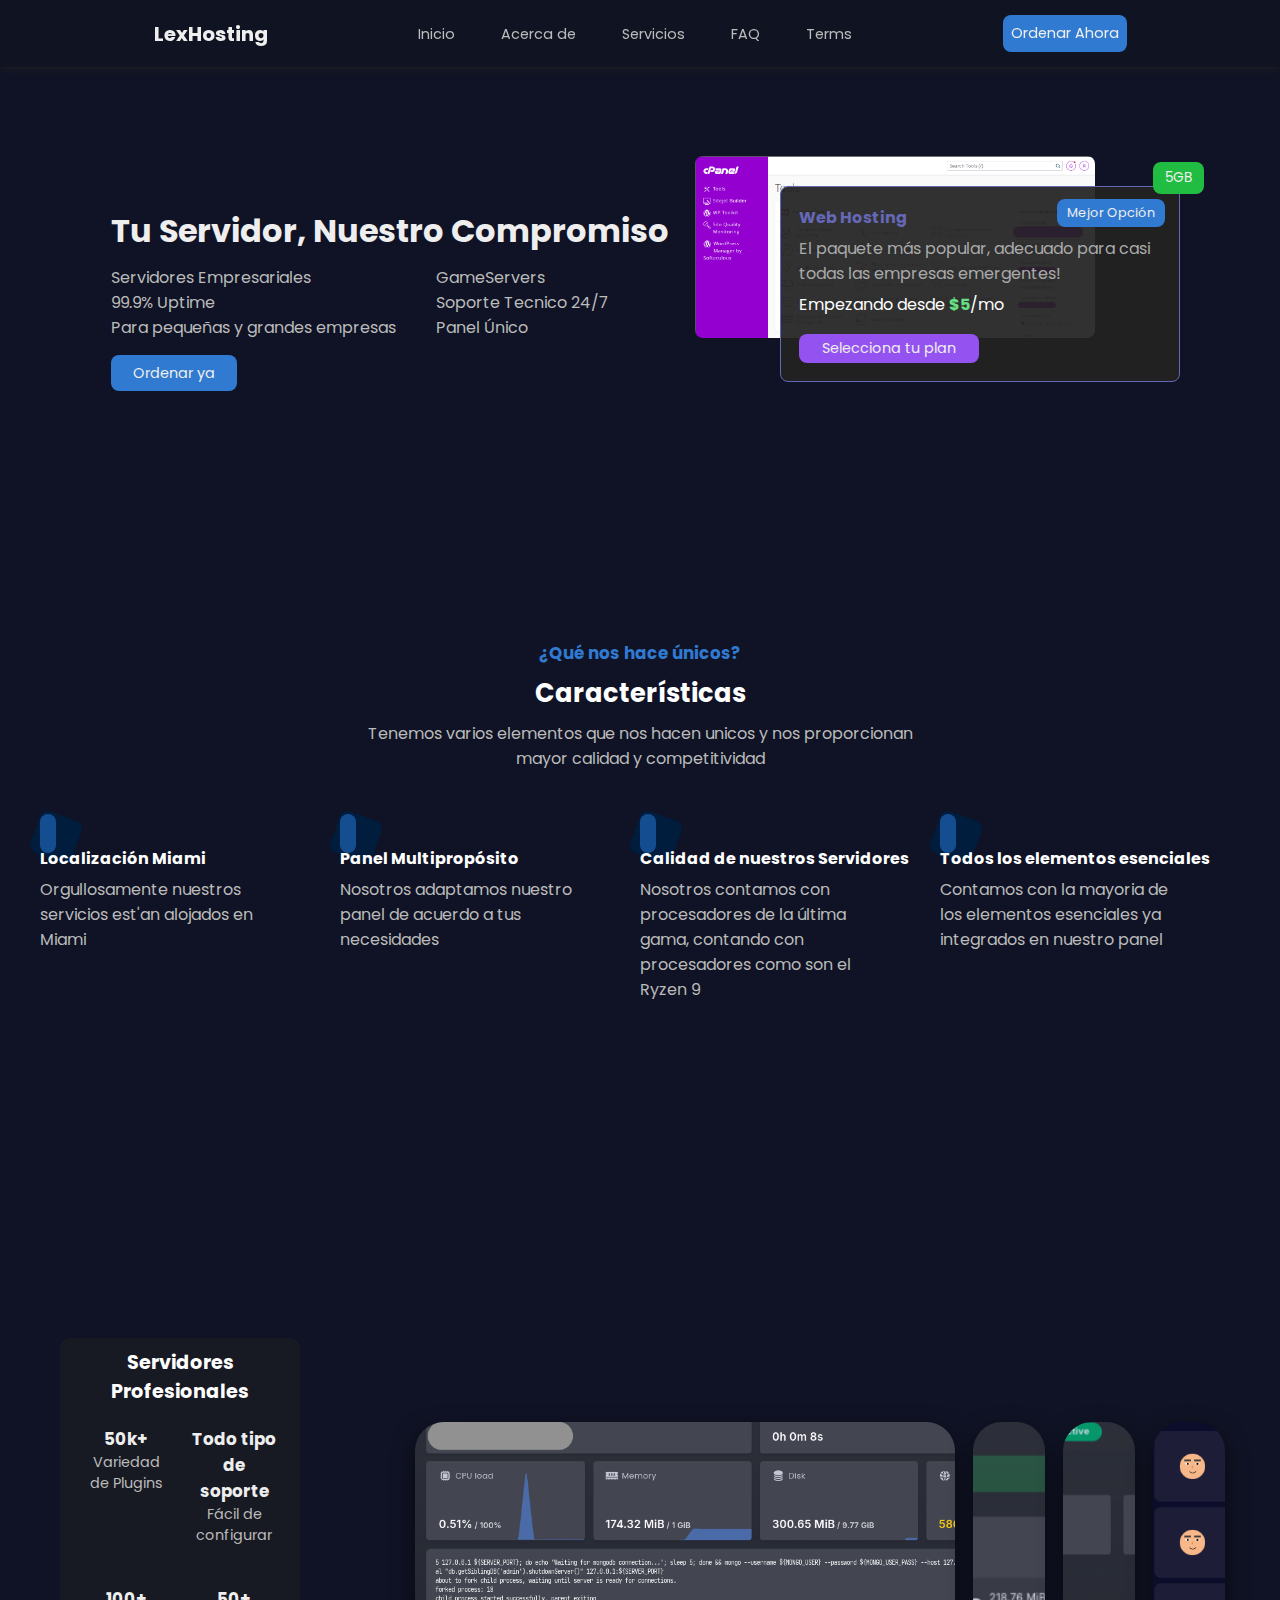
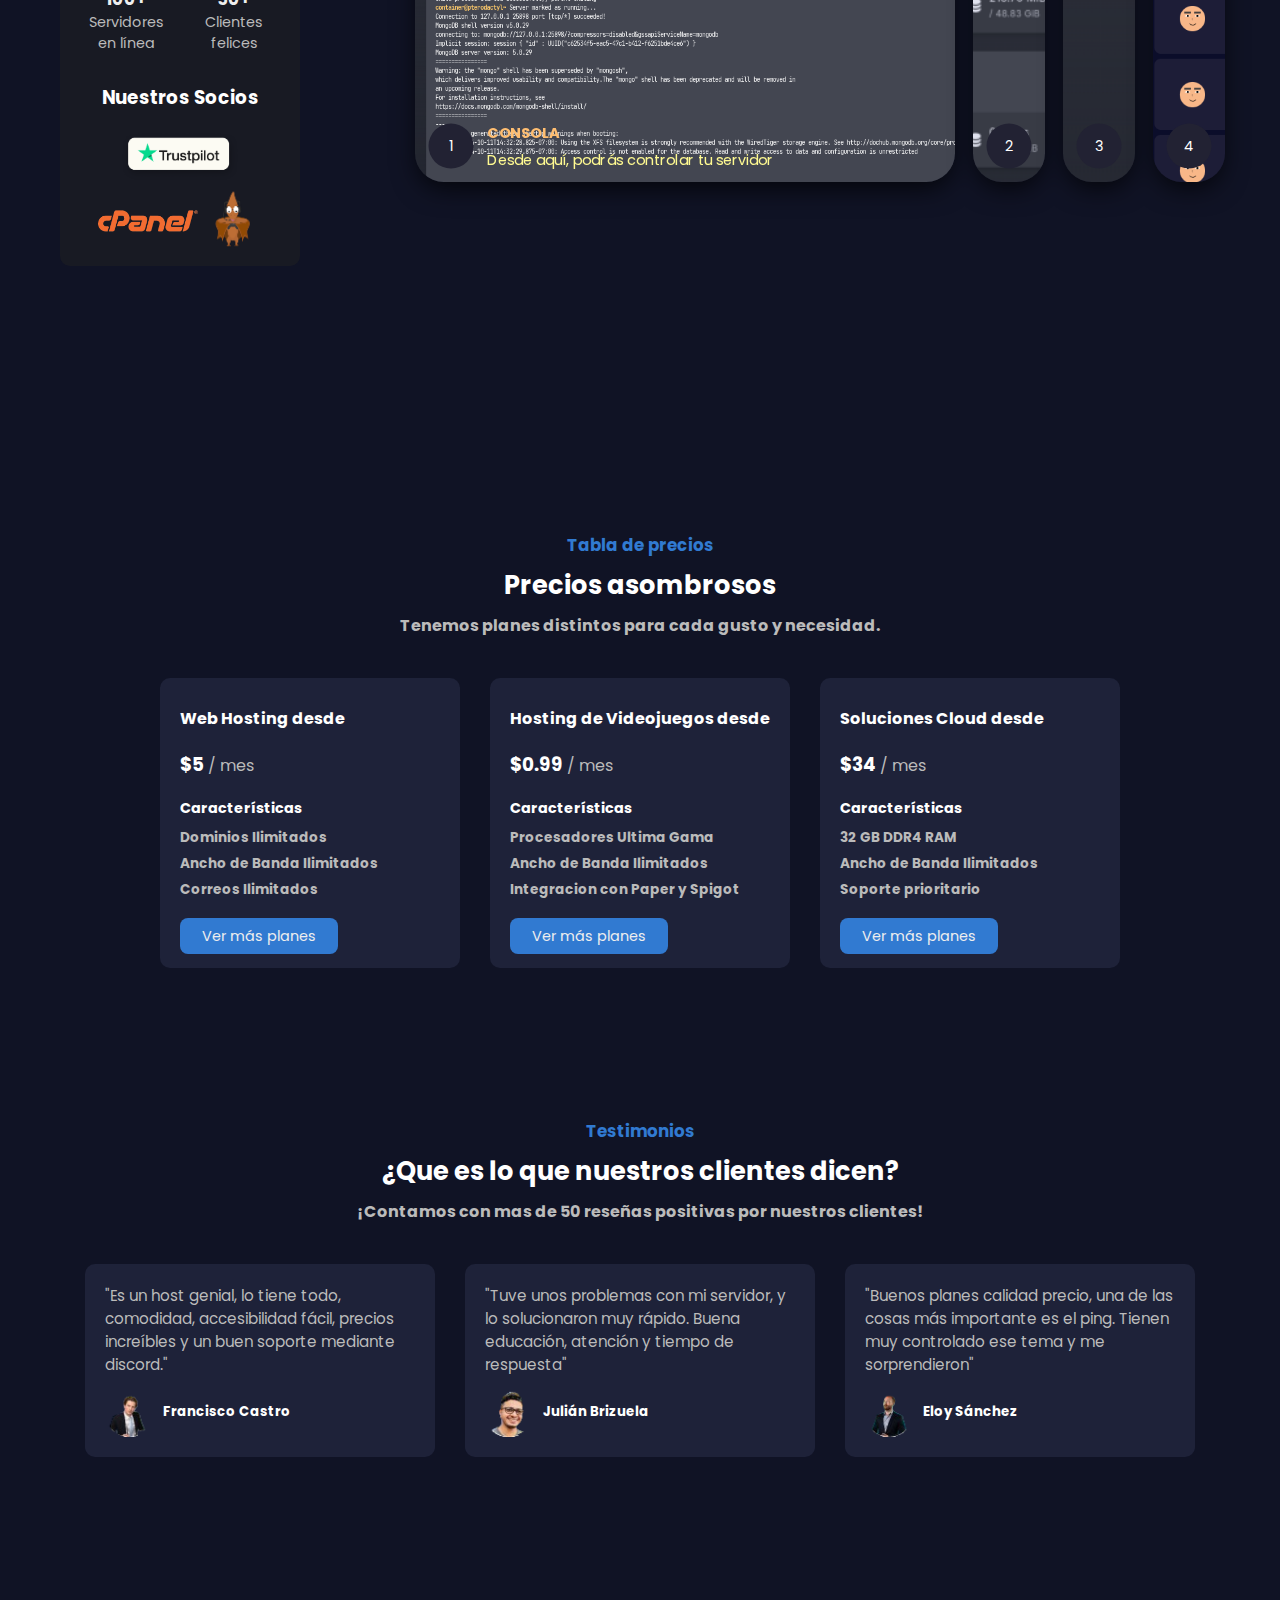
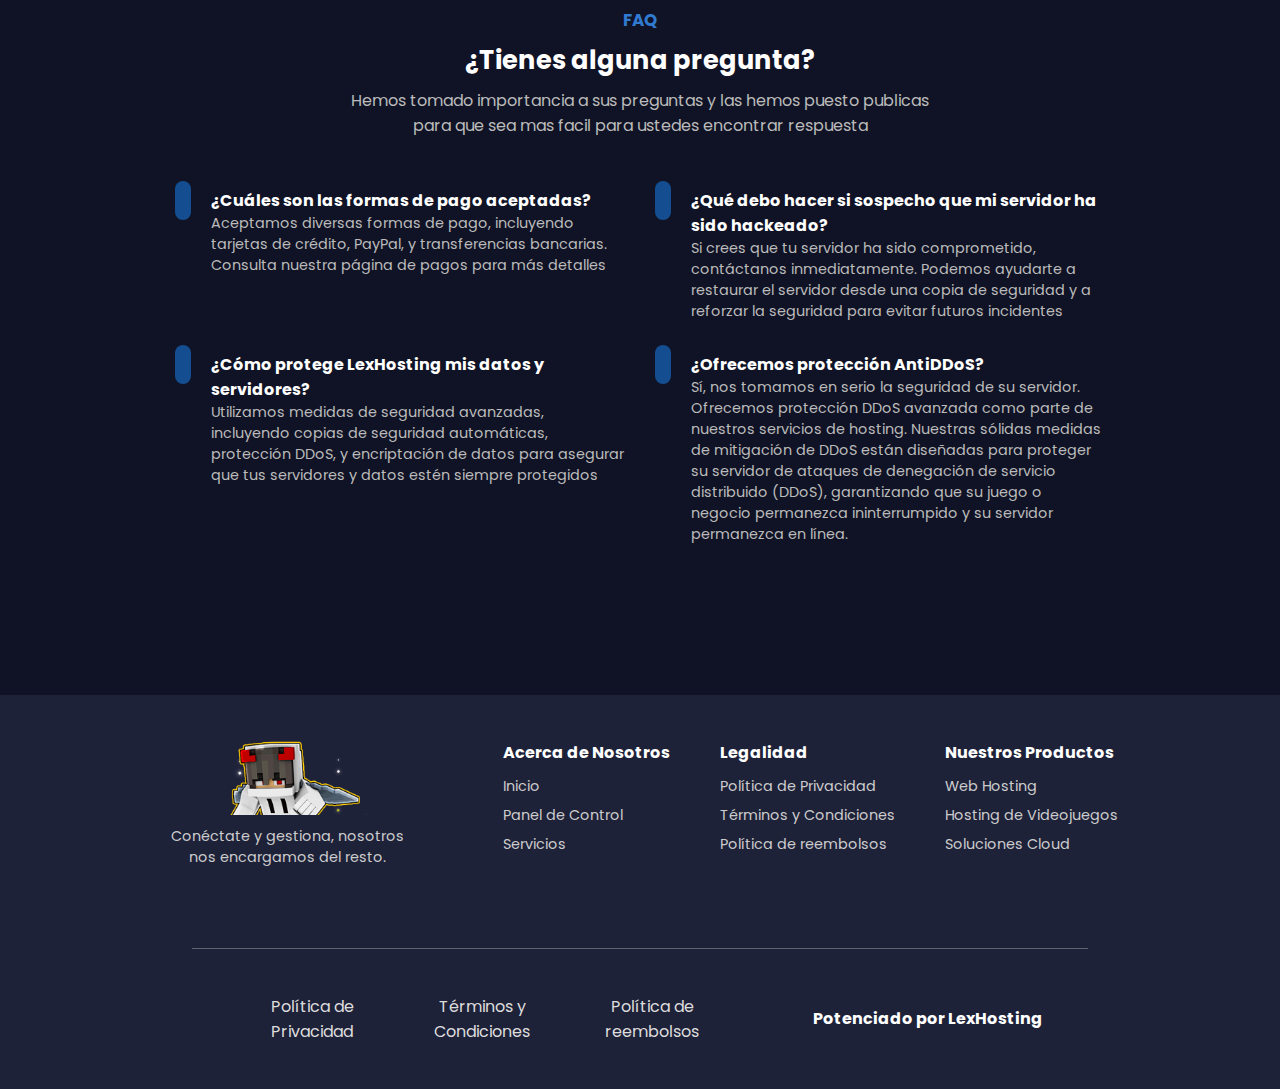
<file: index.html>
<!DOCTYPE html>
<html lang="es">
    <head>
        <!-- Metas -->
        <meta name="title" content="Inicio • LexHost">
        <meta charset="UTF-8">
        <meta name="viewport" content="width=device-width, initial-scale=1.0">
        <meta name="author" content="Lexsor00">
        <meta name="description" content="Página Web sobre hosting">
        <meta name="keywords" content="Lexsor Lexsor00 lexsor lexor lexsor00">
        <!-- Links -->
        <link rel="stylesheet" href="assets/css/nav.css">
        <link rel="stylesheet" href="assets/css/main.css">
        <link rel="stylesheet"
            href="https://cdnjs.cloudflare.com/ajax/libs/font-awesome/6.4.0/css/all.min.css"
            integrity="sha512-iecdLmaskl7CVkqkXNQ/ZH/XLlvWZOJyj7Yy7tcenmpD1ypASozpmT/E0iPtmFIB46ZmdtAc9eNBvH0H/ZpiBw=="
            crossorigin="anonymous" referrerpolicy="no-referrer"/>
        <link rel="icon" href="assets/multimedia/img/lexhosting-favi.png" type="imagen/png">
        <!-- Info Página -->
        <title>Inicio • LexHosting</title>
    </head>
<body>
    <header class="header">
        <nav class="header__nav">
            <!-- Nav Pc -->
            <div class="nav__pc">
                <h3>LexHosting</h3>
                <ul class="header__ul">
                    <li><a href="#inicio">Inicio</a></li>
                    <li><a href="#caracteristicas">Acerca de</a></li>
                    <li><a href="#planes">Servicios</a></li>
                    <li><a href="#faq">FAQ</a></li>
                    <li><a href="#footer">Terms</a></li>
                </ul>
                <a class="header__order" href="store/index.html">Ordenar Ahora</a>
            </div>
            <!-- Nav Tlf-->
            <div class="nav__tlf">
                <h3>LexHosting</h3>
                <label class="menu-label">
                    <input type="checkbox">
                    <span class="icon-box">
                        <i class="fa-solid fa-bars"></i>
                    </span>
                    <div class="hidden-buttons">
                        <ul class="header__ul--tlf">
                            <li><a href="#inicio"><i class="fa-solid fa-house"></i> Inicio</a></li>
                            <li><a href="#caracteristicas"><i class="fa-solid fa-clipboard-question"></i></i> Acerca de</a></li>
                            <li><a href="#planes"><i class="fa-solid fa-tags"></i> Servicios</a></li>
                            <li><a href="#faq"><i class="fa-solid fa-hammer"></i> FAQ</a></li>
                            <li><a href="#footer"><i class="fa-solid fa-diagram-project"></i> Terms</a></li>
                        </ul>
                    </div>
                </label>
            </div>
        </nav>
    </header>
    <main>
        <!-- Inicio -->
        <section id="inicio">
            <div class="inicio">
                <div class="inicio__title">
                    <h2>Tu Servidor, Nuestro Compromiso</h2>
                    <div class="inicio__desc">
                        <ul>
                            <li><i class="fa-solid fa-building"></i> Servidores Empresariales</li>
                            <li><i class="fa-solid fa-check"></i> 99.9% Uptime</li>
                            <li><i class="fa-solid fa-house-laptop"></i> Para pequeñas y grandes empresas</li>
                        </ul>
                        <ul>
                            <li><i class="fa-solid fa-server"></i> GameServers</li>
                            <li><i class="fa-solid fa-hand-fist"></i> Soporte Tecnico 24/7</li>
                            <li><i class="fa-solid fa-laptop-code"></i> Panel Único</li>
                        </ul>
                    </div>
                    <a class="inicio__btn" href="store/index.html">Ordenar ya</a>
                </div>
                <div class="test">
                    <img src="assets/multimedia/img/panel.png" alt="">
                
                    <div class="inicio__span">
                        <div class="span__content">
                            <h4><i class="fa-solid fa-server"></i> Web Hosting</h4>
                            <p>El paquete más popular, adecuado para casi todas las empresas emergentes!</p>
                            <span>Empezando desde <span>$5</span>/mo</span>
                            <a class="header__order" href="store/web/index.html"><i class="fa-regular fa-compass"></i> Selecciona tu plan</a>
                            <div class="content__item">Mejor Opción</div>
                            <div class="content__item item--desc">
                                <p>5GB <i class="fa-solid fa-memory"></i></p>
                            </div>
                        </div>
                    </div>
                </div>
            </div>
        </section>
        <section id="caracteristicas">
            <div class="caracteristicas">
                <div class="caracteristicas__content">
                    <div class="content__title">
                        <h4>¿Qué nos hace únicos?</h4>
                        <h3>Características</h3>
                        <p>Tenemos varios elementos que nos hacen unicos y nos proporcionan mayor calidad y competitividad</p>
                    </div>
                    <div class="content__caract">
                        <div class="caract__item">
                            <i class="fa-solid fa-globe"></i>
                            <span></span>
                            <h4>Localización Miami</h4>
                            <p>Orgullosamente nuestros servicios est'an alojados en Miami</p>
                        </div>
                        <div class="caract__item">
                            <i class="fa-solid fa-layer-group"></i>
                            <span></span>
                            <h4>Panel Multipropósito</h4>
                            <p>Nosotros adaptamos nuestro panel de acuerdo a tus necesidades</p>
                        </div>
                        <div class="caract__item">
                            <i class="fa-solid fa-server"></i>
                            <span></span>
                            <h4>Calidad de nuestros Servidores</h4>
                            <p>Nosotros contamos con procesadores de la última gama, contando con procesadores como son el Ryzen 9</p>
                        </div>
                        <div class="caract__item">
                            <i class="fa-solid fa-hard-drive"></i>
                            <span></span>
                            <h4>Todos los elementos esenciales</h4>
                            <p>Contamos con la mayoria de los elementos esenciales ya integrados en nuestro panel</p>
                        </div>
                    </div>
                </div>
            </div>
        </section>
        <section id="panel">
            <div class="panel">
                <div class="panel__content">
                    <h3>Servidores Profesionales</h3>
                    <div class="content__container">
                        <div class="content__item">
                            <i class="fa-solid fa-file-circle-check"></i>
                            <h4>50k+</h4>
                            <p>Variedad de Plugins</p>
                        </div>
                        <div class="content__item">
                            <i class="fa-solid fa-puzzle-piece"></i>
                            <h4>Todo tipo de soporte</h4>
                            <p>Fácil de configurar</p>
                        </div>
                        <div class="content__item">
                            <i class="fa-solid fa-cloud"></i>
                            <h4>100+</h4>
                            <p>Servidores en línea</p>
                        </div>
                        <div class="content__item">
                            <i class="fa-solid fa-chalkboard-user"></i>
                            <h4>50+</h4>
                            <p>Clientes felices</p>
                        </div>
                    </div>
                    <h3 class="socios">Nuestros Socios</h3>
                    <div class="content__container container--socios">
                        <div class="socios__item">
                            <img src="assets/multimedia/img/trustpilot.png" alt="Socio Trustpilot">
                            <img src="assets/multimedia/img/cpanel.png" alt="Socio CPanel">
                            <img src="assets/multimedia/img/pterodactyl.png" alt="Socio Ptero">
                        </div>
                    </div>
                </div>
                <div class="wrapper">
                    <div class="container">
                        <input type="radio" name="slide" id="c1" checked>
                        <label for="c1" class="card">
                            <div class="row">
                                <div class="icon">1</div>
                                <div class="description">
                                    <h4>Consola</h4>
                                    <p>Desde aquí, podrás controlar tu servidor</p>
                                </div>
                            </div>
                        </label>
                        <input type="radio" name="slide" id="c2" >
                        <label for="c2" class="card">
                            <div class="row">
                                <div class="icon">2</div>
                                <div class="description">
                                    <h4>Servidores</h4>
                                    <p>Desde aquí, podrás visualizar el estado</p>
                                </div>
                            </div>
                        </label>
                        <input type="radio" name="slide" id="c3" >
                        <label for="c3" class="card">
                            <div class="row">
                                <div class="icon">3</div>
                                <div class="description">
                                    <h4>Copias de Seguridad</h4>
                                    <p>Desde aquí, podrás realizar backups automáticos</p>
                                </div>
                            </div>
                        </label>
                        <input type="radio" name="slide" id="c4" >
                        <label for="c4" class="card">
                            <div class="row">
                                <div class="icon">4</div>
                                <div class="description">
                                    <h4>Registros de actividad</h4>
                                    <p>Desde aquí, podrás observar quien realiza todo</p>
                                </div>
                            </div>
                        </label>
                    </div>
                </div>
            </div>
        </section>
        <section id="planes">
            <div class="planes">
                <div class="planes__content">
                    <div class="content__title">
                        <h4>Tabla de precios</h4>
                        <h3>Precios asombrosos</h3>
                        <p><strong>Tenemos planes distintos para cada gusto y necesidad.</strong></p>
                    </div>
                    <div class="planes__container">
                        <div class="container__item">
                            <h4>Web Hosting desde</h4>
                            <span><span>$5</span> / mes</span>
                            <h5>Características</h5>
                            <ul>
                                <li>Dominios Ilimitados</li>
                                <li>Ancho de Banda Ilimitados</li>
                                <li>Correos Ilimitados</li>
                            </ul>
                            <a class="plan__btn" href="store/index.html">Ver más planes</a>
                        </div>
                        <div class="container__item">
                            <h4>Hosting de Videojuegos desde</h4>
                            <span><span>$0.99</span> / mes</span>
                            <h5>Características</h5>
                            <ul>
                                <li>Procesadores Ultima Gama</li>
                                <li>Ancho de Banda Ilimitados</li>
                                <li>Integracion con Paper y Spigot</li>
                            </ul>
                            <a class="plan__btn" href="store/index.html">Ver más planes</a>
                        </div>
                        <div class="container__item">
                            <h4>Soluciones Cloud desde</h4>
                            <span><span>$34</span> / mes</span>
                            <h5>Características</h5>
                            <ul>
                                <li>32 GB DDR4 RAM</li>
                                <li>Ancho de Banda Ilimitados</li>
                                <li>Soporte prioritario</li>
                            </ul>
                            <a class="plan__btn" href="store/index.html">Ver más planes</a>
                        </div>
                    </div>
                </div>
            </div>
        </section>
        <section id="reviews">
            <div class="reviews">
                <div class="reviews__content">
                    <div class="content__title">
                        <h4>Testimonios</h4>
                        <h3>¿Que es lo que nuestros clientes dicen?</h3>
                        <p><strong>¡Contamos con mas de 50 reseñas positivas por nuestros clientes!</strong></p>
                    </div>
                    <div class="reviews__container">
                        <div class="container__item">
                            <i class="fa-solid fa-star"></i><i class="fa-solid fa-star"></i><i class="fa-solid fa-star"></i><i class="fa-solid fa-star"></i><i class="fa-solid fa-star"></i>
                            <p>"Es un host genial, lo tiene todo, comodidad, accesibilidad fácil, precios increíbles y un buen soporte mediante discord."</p>
                            <div class="item--author">
                                <img src="assets/multimedia/img/review1.png" alt="Review 1">
                                <h5>Francisco Castro</h5>
                            </div>
                        </div>
                        <div class="container__item">
                            <i class="fa-solid fa-star"></i><i class="fa-solid fa-star"></i><i class="fa-solid fa-star"></i><i class="fa-solid fa-star"></i><i class="fa-solid fa-star"></i>
                            <p>"Tuve unos problemas con mi servidor, y lo solucionaron muy rápido. Buena educación, atención y tiempo de respuesta"</p>
                            <div class="item--author">
                                <img src="assets/multimedia/img/review2.png" alt="Review 2">
                                <h5>Julián Brizuela</h5>
                            </div>
                        </div>
                        <div class="container__item">
                            <i class="fa-solid fa-star"></i><i class="fa-solid fa-star"></i><i class="fa-solid fa-star"></i><i class="fa-solid fa-star"></i><i class="fa-solid fa-star"></i>
                            <p>"Buenos planes calidad precio, una de las cosas más importante es el ping. Tienen muy controlado ese tema y me sorprendieron"</p>
                            <div class="item--author">
                                <img src="assets/multimedia/img/review3.png" alt="Review 3">
                                <h5>Eloy Sánchez</h5>
                            </div>
                        </div>
                    </div>
                </div>
            </div>
        </section>
        <section id="faq">
            <div class="faq">
                <div class="faq__content">
                    <div class="content__title">
                        <h4>FAQ</h4>
                        <h3>¿Tienes alguna pregunta?</h3>
                        <p>Hemos tomado importancia a sus preguntas y las hemos puesto publicas para que sea mas facil para ustedes encontrar respuesta</p>
                    </div>
                    <div class="content__faq">
                        <div class="faq__item">
                            <div class="item--icon">
                                <i class="fa-solid fa-money-check-dollar"></i>
                            </div>
                            <div class="item--desc">
                                <h4>¿Cuáles son las formas de pago aceptadas?</h4>
                                <p>Aceptamos diversas formas de pago, incluyendo tarjetas de crédito, PayPal, y transferencias bancarias. Consulta nuestra página de pagos para más detalles</p>
                            </div>
                        </div>
                        <div class="faq__item">
                            <div class="item--icon">
                                <i class="fa-solid fa-book-skull"></i>
                            </div>
                            <div class="item--desc">
                                <h4>¿Qué debo hacer si sospecho que mi servidor ha sido hackeado?</h4>
                                <p>Si crees que tu servidor ha sido comprometido, contáctanos inmediatamente. Podemos ayudarte a restaurar el servidor desde una copia de seguridad y a reforzar la seguridad para evitar futuros incidentes</p>
                            </div>
                        </div>
                        <div class="faq__item">
                            <div class="item--icon">
                                <i class="fa-solid fa-file-shield"></i>
                            </div>
                            <div class="item--desc">
                                <h4>¿Cómo protege LexHosting mis datos y servidores?</h4>
                                <p>Utilizamos medidas de seguridad avanzadas, incluyendo copias de seguridad automáticas, protección DDoS, y encriptación de datos para asegurar que tus servidores y datos estén siempre protegidos</p>
                            </div>
                        </div>
                        <div class="faq__item">
                            <div class="item--icon">
                                <i class="fa-solid fa-robot"></i>
                            </div>
                            <div class="item--desc">
                                <h4>¿Ofrecemos protección AntiDDoS?</h4>
                                <p>Sí, nos tomamos en serio la seguridad de su servidor. Ofrecemos protección DDoS avanzada como parte de nuestros servicios de hosting. Nuestras sólidas medidas de mitigación de DDoS están diseñadas para proteger su servidor de ataques de denegación de servicio distribuido (DDoS), garantizando que su juego o negocio permanezca ininterrumpido y su servidor permanezca en línea.</p>
                            </div>
                        </div>
                    </div>
                </div>
            </div>
        </section>
    </main>
    <footer id="footer">
        <div class="footer">
            <div class="footer__container">
                <div class="container__item">
                    <img src="assets/multimedia/img/lexhosting.png" alt="Logo LexHosting">
                    <p>Conéctate y gestiona, nosotros nos encargamos del resto.</p>
                    <div class="item--media">
                        <a href="https://github.com/Lexsor00" target="_blank" rel="noopener" rel="noreferrer" rel="nofollow"><i class="fa-brands fa-github"></i></a>
                        <a href="https://www.tiktok.com/@danii._.07_" target="_blank" rel="noopener" rel="noreferrer" rel="nofollow"><i class="fa-brands fa-tiktok"></i></a>
                        <a href="https://www.instagram.com/daniii._.07_/" target="_blank" rel="noopener" rel="noreferrer" rel="nofollow"><i class="fa-brands fa-instagram"></i></a>
                    </div>
                </div>
                <div class="container__item">
                    <h4>Acerca de Nosotros</h4>
                    <ul>
                        <li><a href="#inicio">Inicio</a></li>
                        <li><a href="dashboard/index.html">Panel de Control</a></li>
                        <li><a href="store/index.html">Servicios</a></li>
                    </ul>
                </div>
                <div class="container__item">
                    <h4>Legalidad</h4>
                    <ul>
                        <li><a href="legality/privacy-policy/index.html">Política de Privacidad</a></li>
                        <li><a href="legality/terms-and-conditions/index.html">Términos y Condiciones</a></li>
                        <li><a href="legality/refund-policy/index.html">Política de reembolsos</a></li>
                    </ul>
                </div>
                <div class="container__item">
                    <h4>Nuestros Productos</h4>
                    <ul>
                        <li><a href="store/web/index.html">Web Hosting</a></li>
                        <li><a href="store/minecraft/index.html">Hosting de Videojuegos</a></li>
                        <li><a href="store/cloud-solutions/index.html">Soluciones Cloud</a></li>
                    </ul>
                </div>
            </div>
            <div class="footer__container container__bottom">
                <div class="bottom--terms">
                    <div class="terms--item">
                        <a href="legality/privacy-policy/index.html">Política de Privacidad</a>
                    </div>
                    <div class="terms--item">
                        <a href="legality/terms-and-conditions/index.html">Términos y Condiciones</a>
                    </div>
                    <div class="terms--item">
                        <a href="legality/refund-policy/index.html">Política de reembolsos</a>
                    </div>
                </div>
                <div class="bottom--copy">
                    <h4>Potenciado por LexHosting</h4>
                </div>
            </div>
        </div>
    </footer>
</body>
</html>
</file>
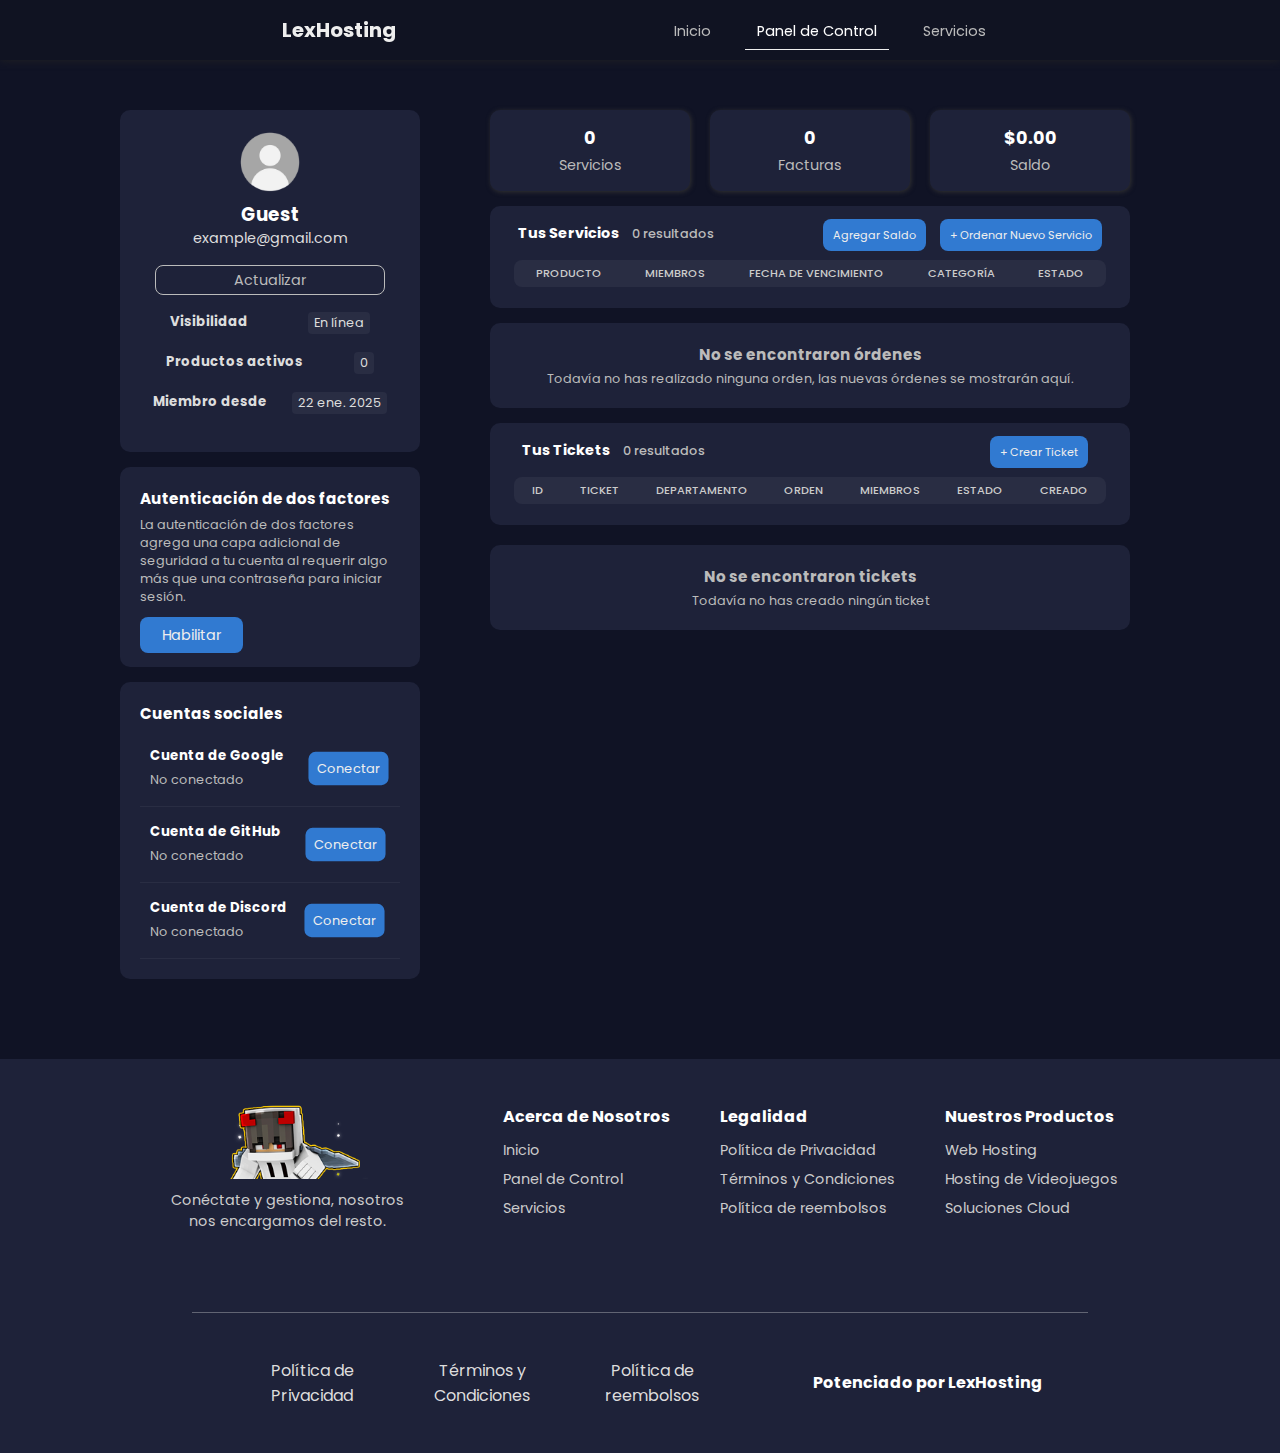
<file: dashboard/index.html>
<!DOCTYPE html>
<html lang="es">
    <head>
        <!-- Metas -->
        <meta name="title" content="Dashboard • LexHost">
        <meta charset="UTF-8">
        <meta name="viewport" content="width=device-width, initial-scale=1.0">
        <meta name="author" content="Lexsor00">
        <meta name="description" content="Página Web sobre hosting">
        <meta name="keywords" content="Lexsor Lexsor00 lexsor lexor lexsor00">
        <!-- Links -->
        <link rel="stylesheet" href="../assets/css/nav.css">
        <link rel="stylesheet" href="../assets/css/main.css">
        <link rel="stylesheet"
            href="https://cdnjs.cloudflare.com/ajax/libs/font-awesome/6.4.0/css/all.min.css"
            integrity="sha512-iecdLmaskl7CVkqkXNQ/ZH/XLlvWZOJyj7Yy7tcenmpD1ypASozpmT/E0iPtmFIB46ZmdtAc9eNBvH0H/ZpiBw=="
            crossorigin="anonymous" referrerpolicy="no-referrer"/>
        <link rel="icon" href="../assets/multimedia/img/lexhosting-favi.png" type="imagen/png">
        <!-- Info Página -->
        <title>Dashboard • LexHosting</title>
    </head>
<body>
    <header class="header">
        <nav class="header__nav">
            <!-- Nav Pc -->
            <div class="nav__pc">
                <h3>LexHosting</h3>
                <ul class="header__ul">
                    <li><a href="../index.html"><i class="fa-solid fa-door-open"></i> Inicio</a></li>
                    <li><a class="ul--active" href="#"><i class="fa-brands fa-hive"></i> Panel de Control</a></li>
                    <li><a href="../store/index.html"><i class="fa-solid fa-server"></i> Servicios</a></li>
                </ul>
            </div>
            <!-- Nav Tlf-->
            <div class="nav__tlf">
                <h3>LexHosting</h3>
                <label class="menu-label">
                    <input type="checkbox">
                    <span class="icon-box">
                        <i class="fa-solid fa-bars"></i>
                    </span>
                    <div class="hidden-buttons">
                        <ul class="header__ul--tlf">
                            <li><a href="../index.html"><i class="fa-solid fa-door-open"></i> Inicio</a></li>
                            <li><a class="ul--active href="#"><i class="fa-brands fa-hive"></i> Panel de Control</a></li>
                            <li><a href="../store/index.html"><i class="fa-solid fa-server"></i> Servicios</a></li>
                        </ul>
                    </div>
                </label>
            </div>
        </nav>
    </header>
    <main>
        <!-- Servicios -->
        <section>
            <div class="dashboard">
                <div class="dashboard__content">
                    <div class="content__item item--prof">
                        <img src="../assets/multimedia/img/dashboard/guest.png" alt="User Icon">
                        <h4>Guest</h4>
                        <p>example@gmail.com</p>
                        <a href="">Actualizar</a>
                        <div class="prof__stats">
                            <div class="stats__item">
                                <h5>Visibilidad</h5>
                                <p><i class="fa-solid fa-circle"></i> En línea</p>
                            </div>
                            <div class="stats__item">
                                <h5>Productos activos</h5>
                                <p>0</p>
                            </div>
                            <div class="stats__item">
                                <h5>Miembro desde</h5>
                                <p>22 ene. 2025</p>
                            </div>
                        </div>
                    </div>
                    <div class="content__item item--2fact">
                        <h4>Autenticación de dos factores</h4>
                        <p>La autenticación de dos factores agrega una capa adicional de seguridad a tu cuenta al requerir algo más que una contraseña para iniciar sesión.</p>
                        <a href="">Habilitar</a>
                    </div>
                    <div class="content__item item--2fact item--social">
                        <h4>Cuentas sociales</h4>
                        <div class="social--item">
                            <div class="item--flex">
                                <i class="fa-brands fa-google"></i>
                                <div>
                                    <h5>Cuenta de Google</h5>
                                    <span>No conectado</span>
                                </div>
                                <a href="">Conectar</a>
                            </div>
                            <div class="item--flex">
                                <i class="fa-brands fa-github"></i>
                                <div>
                                    <h5>Cuenta de GitHub</h5>
                                    <span>No conectado</span>
                                </div>
                                <a href="">Conectar</a>
                            </div>
                            <div class="item--flex">
                                <i class="fa-brands fa-discord"></i>
                                <div>
                                    <h5>Cuenta de Discord</h5>
                                    <span>No conectado</span>
                                </div>
                                <a href="">Conectar</a>
                            </div>
                        </div>
                    </div>
                </div>
                <div class="dashboard__content2">
                    <div class="content__stats">
                        <div class="stats__item">
                            <h4>0</h4>
                            <p>Servicios</p>
                        </div>
                        <div class="stats__item">
                            <h4>0</h4>
                            <p>Facturas</p>
                        </div>
                        <div class="stats__item">
                            <h4>$0.00</h4>
                            <p>Saldo</p>
                        </div>
                    </div>
                    <div class="content__stats stats--serv">
                        <div class="serv">
                            <div class="serv__top">
                                <h4>Tus Servicios <span>0 resultados</span></h4>
                                <div>
                                    <a href="">Agregar Saldo</a>
                                    <a href="">+ Ordenar Nuevo Servicio</a>
                                </div>
                            </div>
                            <div class="serv__info">
                                <h5>Producto</h5>
                                <h5>Miembros</h5>
                                <h5>Fecha de vencimiento</h5>
                                <h5>Categoría</h5>
                                <h5>Estado</h5>
                            </div>
                        </div>
                    </div>
                    <div class="content__stats stats--serv">
                        <div class="serv ord">
                            <h4>No se encontraron órdenes</h4>
                            <p>Todavía no has realizado ninguna orden, las nuevas órdenes se mostrarán aquí.</p>
                        </div>
                    </div>
                    <div class="content__stats stats--serv">
                        <div class="serv">
                            <div class="serv__top tickets">
                                <h4>Tus Tickets <span>0 resultados</span></h4>
                                <div>
                                    <a href="">+ Crear Ticket</a>
                                </div>
                            </div>
                            <div class="serv__info">
                                <h5>Id</h5>
                                <h5>Ticket</h5>
                                <h5>Departamento</h5>
                                <h5>Orden</h5>
                                <h5>Miembros</h5>
                                <h5>Estado</h5>
                                <h5>Creado</h5>
                            </div>
                        </div>
                        <div class="content__stats stats--serv">
                            <div class="serv ord">
                                <h4>No se encontraron tickets</h4>
                                <p>Todavía no has creado ningún ticket</p>
                            </div>
                        </div>
                    </div>
                </div>
            </div>
        </section>
    </main>
    <footer id="footer">
        <div class="footer">
            <div class="footer__container">
                <div class="container__item">
                    <img src="../assets/multimedia/img/lexhosting.png" alt="Logo LexHosting">
                    <p>Conéctate y gestiona, nosotros nos encargamos del resto.</p>
                    <div class="item--media">
                        <a href="https://github.com/Lexsor00" target="_blank" rel="noopener" rel="noreferrer" rel="nofollow"><i class="fa-brands fa-github"></i></a>
                        <a href="https://www.tiktok.com/@danii._.07_" target="_blank" rel="noopener" rel="noreferrer" rel="nofollow"><i class="fa-brands fa-tiktok"></i></a>
                        <a href="https://www.instagram.com/daniii._.07_/" target="_blank" rel="noopener" rel="noreferrer" rel="nofollow"><i class="fa-brands fa-instagram"></i></a>
                    </div>
                </div>
                <div class="container__item">
                    <h4>Acerca de Nosotros</h4>
                    <ul>
                        <li><a href="../index.html">Inicio</a></li>
                        <li><a href="">Panel de Control</a></li>
                        <li><a href="#">Servicios</a></li>
                    </ul>
                </div>
                <div class="container__item">
                    <h4>Legalidad</h4>
                    <ul>
                        <li><a href="../legality/privacy-policy/index.html">Política de Privacidad</a></li>
                        <li><a href="../legality/terms-and-conditions/index.html">Términos y Condiciones</a></li>
                        <li><a href="../legality/refund-policy/index.html">Política de reembolsos</a></li>
                    </ul>
                </div>
                <div class="container__item">
                    <h4>Nuestros Productos</h4>
                    <ul>
                        <li><a href="../store/web/index.html">Web Hosting</a></li>
                        <li><a href="../store/minecraft/index.html">Hosting de Videojuegos</a></li>
                        <li><a href="../store/cloud-solutions/index.html">Soluciones Cloud</a></li>
                    </ul>
                </div>
            </div>
            <div class="footer__container container__bottom">
                <div class="bottom--terms">
                    <div class="terms--item">
                        <a href="../legality/privacy-policy/index.html">Política de Privacidad</a>
                    </div>
                    <div class="terms--item">
                        <a href="../legality/terms-and-conditions/index.html">Términos y Condiciones</a>
                    </div>
                    <div class="terms--item">
                        <a href="../legality/refund-policy/index.html">Política de reembolsos</a>
                    </div>
                </div>
                <div class="bottom--copy">
                    <h4>Potenciado por LexHosting</h4>
                </div>
            </div>
        </div>
    </footer>
</body>
</html>
</file>
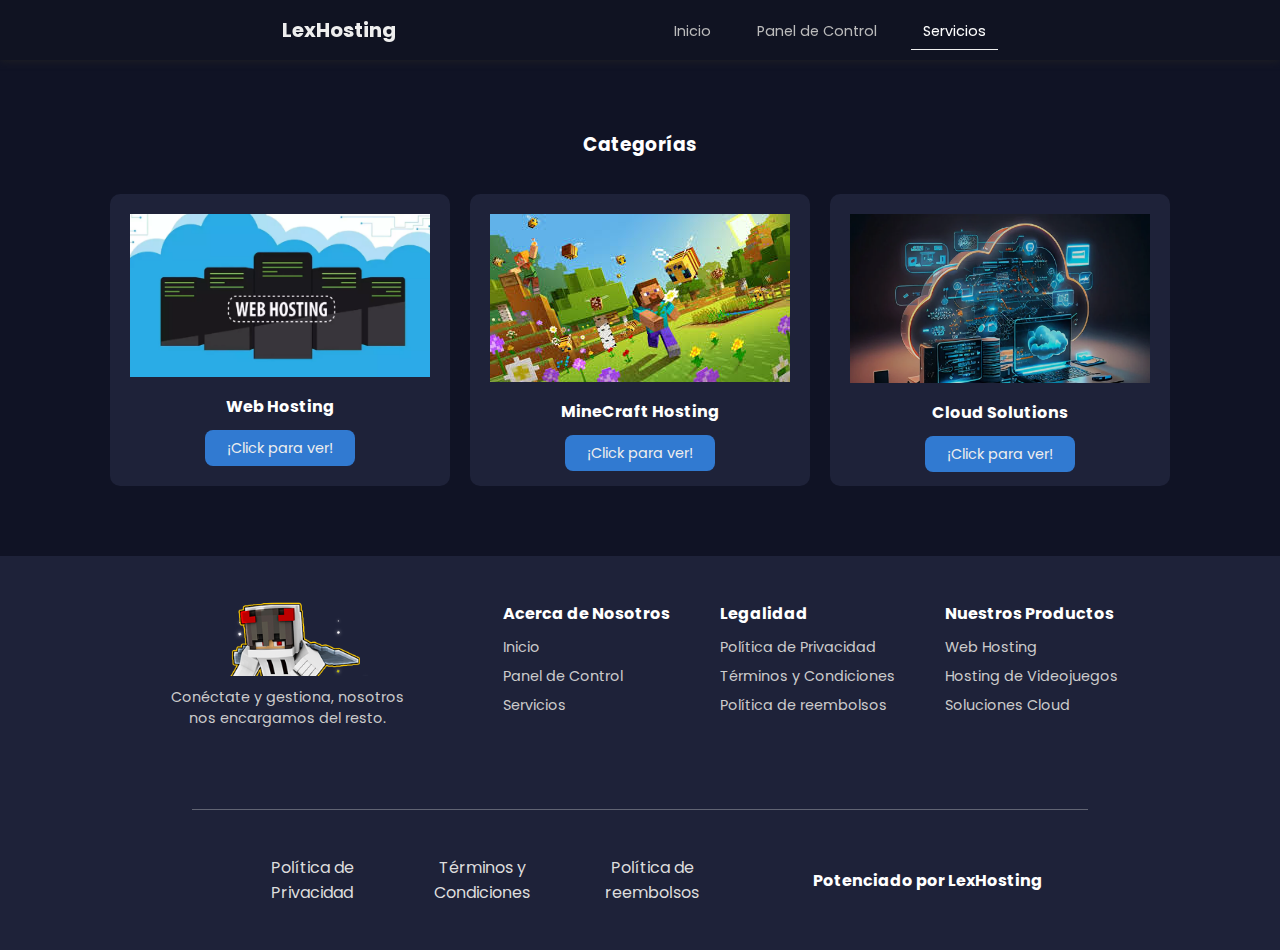
<file: store/index.html>
<!DOCTYPE html>
<html lang="es">
    <head>
        <!-- Metas -->
        <meta name="title" content="Servicios • LexHost">
        <meta charset="UTF-8">
        <meta name="viewport" content="width=device-width, initial-scale=1.0">
        <meta name="author" content="Lexsor00">
        <meta name="description" content="Página Web sobre hosting">
        <meta name="keywords" content="Lexsor Lexsor00 lexsor lexor lexsor00">
        <!-- Links -->
        <link rel="stylesheet" href="../assets/css/nav.css">
        <link rel="stylesheet" href="../assets/css/main.css">
        <link rel="stylesheet"
            href="https://cdnjs.cloudflare.com/ajax/libs/font-awesome/6.4.0/css/all.min.css"
            integrity="sha512-iecdLmaskl7CVkqkXNQ/ZH/XLlvWZOJyj7Yy7tcenmpD1ypASozpmT/E0iPtmFIB46ZmdtAc9eNBvH0H/ZpiBw=="
            crossorigin="anonymous" referrerpolicy="no-referrer"/>
        <link rel="icon" href="../assets/multimedia/img/lexhosting-favi.png" type="imagen/png">
        <!-- Info Página -->
        <title>Servicios • LexHosting</title>
    </head>
<body>
    <header class="header">
        <nav class="header__nav">
            <!-- Nav Pc -->
            <div class="nav__pc">
                <h3>LexHosting</h3>
                <ul class="header__ul">
                    <li><a href="../index.html"><i class="fa-solid fa-door-open"></i> Inicio</a></li>
                    <li><a href="../dashboard/index.html"><i class="fa-brands fa-hive"></i> Panel de Control</a></li>
                    <li><a class="ul--active" href=""><i class="fa-solid fa-server"></i> Servicios</a></li>
                </ul>
            </div>
            <!-- Nav Tlf-->
            <div class="nav__tlf">
                <h3>LexHosting</h3>
                <label class="menu-label">
                    <input type="checkbox">
                    <span class="icon-box">
                        <i class="fa-solid fa-bars"></i>
                    </span>
                    <div class="hidden-buttons">
                        <ul class="header__ul--tlf">
                            <li><a href="../index.html"><i class="fa-solid fa-door-open"></i> Inicio</a></li>
                            <li><a href="../dashboard/index.html"><i class="fa-brands fa-hive"></i> Panel de Control</a></li>
                            <li><a class="ul--active href="#"><i class="fa-solid fa-server"></i> Servicios</a></li>
                        </ul>
                    </div>
                </label>
            </div>
        </nav>
    </header>
    <main>
        <!-- Servicios -->
        <section>
            <div class="servicios">
                <div class="servicios__content">
                    <div class="servicios__title">
                        <h3>Categorías</h3>
                    </div>
                    <div class="content">
                        <div class="content__item">
                            <img src="../assets/multimedia/img/store/webhosting.png" alt="Web Hosting">
                            <h4>Web Hosting</h4>
                            <a href="web/index.html">¡Click para ver!</a>
                        </div>
                        <div class="content__item">
                            <img src="../assets/multimedia/img/store/minecrafthosting.jpeg" alt="MineCraft Hosting">
                            <h4>MineCraft Hosting</h4>
                            <a href="minecraft/index.html">¡Click para ver!</a>
                        </div>
                        <div class="content__item">
                            <img src="../assets/multimedia/img/store/cloudsolutions.png" alt="Cloud Solutions">
                            <h4>Cloud Solutions</h4>
                            <a href="cloud-solutions/index.html">¡Click para ver!</a>
                        </div>
                    </div>
                </div>
            </div>
        </section>
    </main>
    <footer id="footer">
        <div class="footer">
            <div class="footer__container">
                <div class="container__item">
                    <img src="../assets/multimedia/img/lexhosting.png" alt="Logo LexHosting">
                    <p>Conéctate y gestiona, nosotros nos encargamos del resto.</p>
                    <div class="item--media">
                        <a href="https://github.com/Lexsor00" target="_blank" rel="noopener" rel="noreferrer" rel="nofollow"><i class="fa-brands fa-github"></i></a>
                        <a href="https://www.tiktok.com/@danii._.07_" target="_blank" rel="noopener" rel="noreferrer" rel="nofollow"><i class="fa-brands fa-tiktok"></i></a>
                        <a href="https://www.instagram.com/daniii._.07_/" target="_blank" rel="noopener" rel="noreferrer" rel="nofollow"><i class="fa-brands fa-instagram"></i></a>
                    </div>
                </div>
                <div class="container__item">
                    <h4>Acerca de Nosotros</h4>
                    <ul>
                        <li><a href="../index.html">Inicio</a></li>
                        <li><a href="../dashboard/index.html">Panel de Control</a></li>
                        <li><a href="#">Servicios</a></li>
                    </ul>
                </div>
                <div class="container__item">
                    <h4>Legalidad</h4>
                    <ul>
                        <li><a href="../legality/privacy-policy/index.html">Política de Privacidad</a></li>
                        <li><a href="../legality/terms-and-conditions/index.html">Términos y Condiciones</a></li>
                        <li><a href="../legality/refund-policy/index.html">Política de reembolsos</a></li>
                    </ul>
                </div>
                <div class="container__item">
                    <h4>Nuestros Productos</h4>
                    <ul>
                        <li><a href="web/index.html">Web Hosting</a></li>
                        <li><a href="minecraft/index.html">Hosting de Videojuegos</a></li>
                        <li><a href="cloud-solutions/index.html">Soluciones Cloud</a></li>
                    </ul>
                </div>
            </div>
            <div class="footer__container container__bottom">
                <div class="bottom--terms">
                    <div class="terms--item">
                        <a href="../legality/privacy-policy/index.html">Política de Privacidad</a>
                    </div>
                    <div class="terms--item">
                        <a href="../legality/terms-and-conditions/index.html">Términos y Condiciones</a>
                    </div>
                    <div class="terms--item">
                        <a href="../legality/refund-policy/index.html">Política de reembolsos</a>
                    </div>
                </div>
                <div class="bottom--copy">
                    <h4>Potenciado por LexHosting</h4>
                </div>
            </div>
        </div>
    </footer>
</body>
</html>
</file>
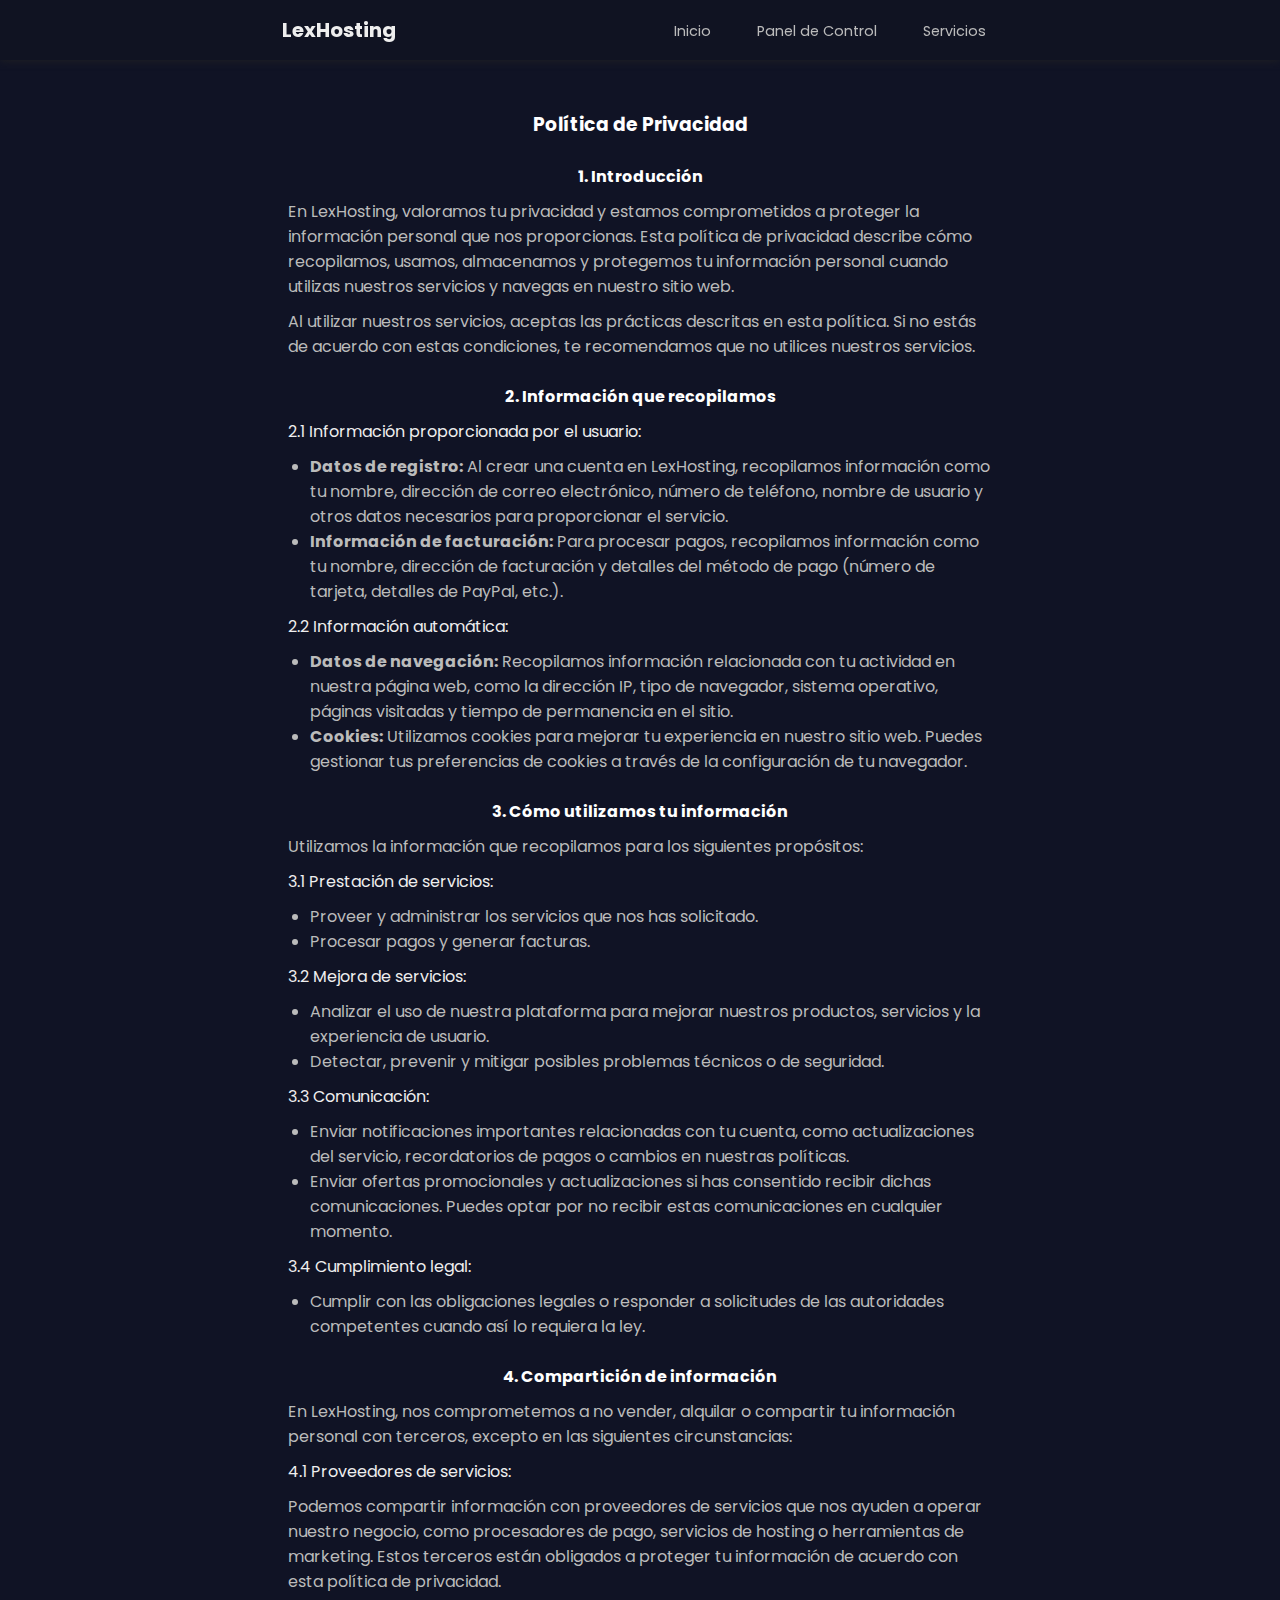
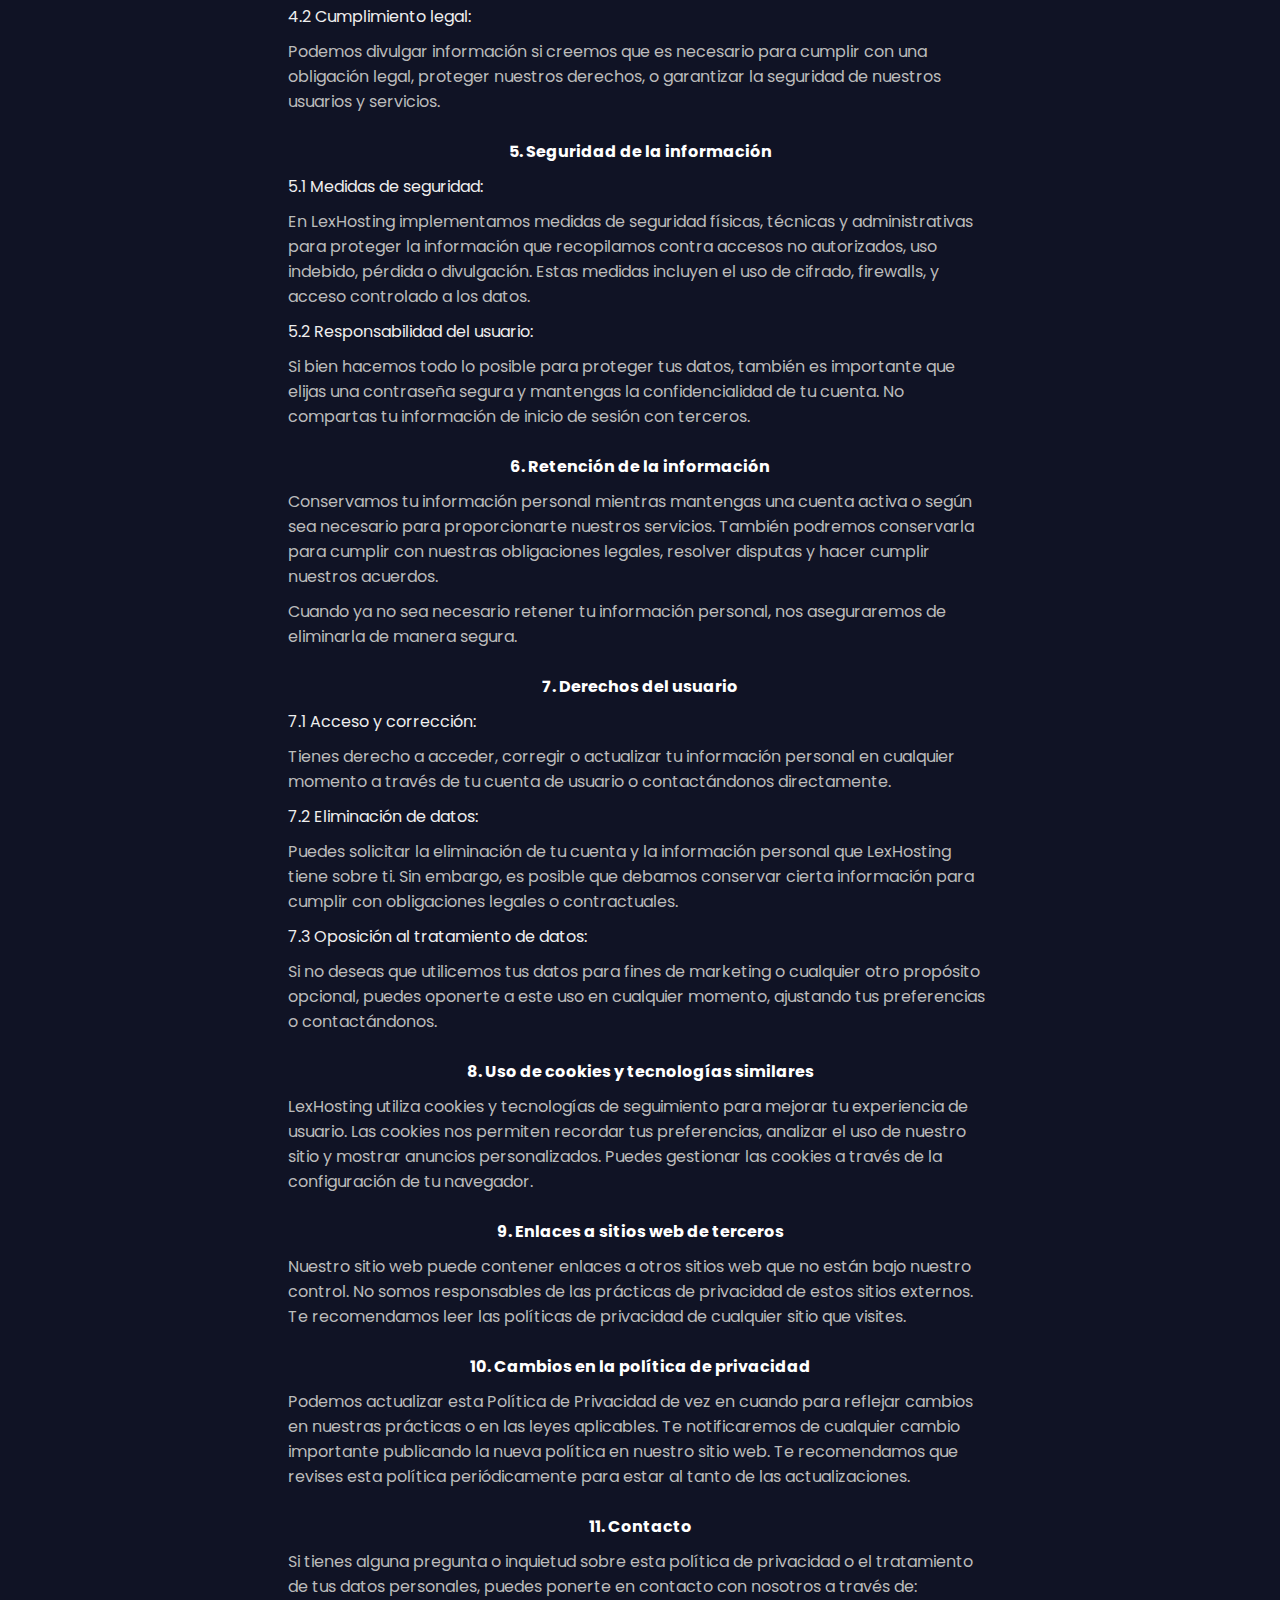
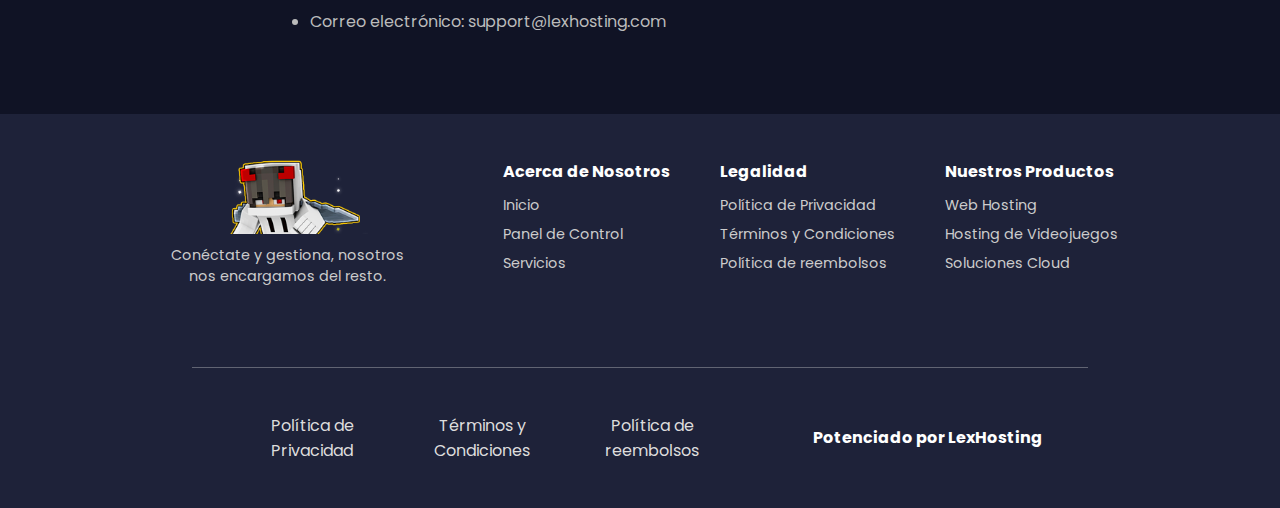
<file: legality/privacy-policy/index.html>
<!DOCTYPE html>
<html lang="es">
    <head>
        <!-- Metas -->
        <meta name="title" content="Política de Privacidad • LexHost">
        <meta charset="UTF-8">
        <meta name="viewport" content="width=device-width, initial-scale=1.0">
        <meta name="author" content="Lexsor00">
        <meta name="description" content="Página Web sobre hosting">
        <meta name="keywords" content="Lexsor Lexsor00 lexsor lexor lexsor00">
        <!-- Links -->
        <link rel="stylesheet" href="../../assets/css/nav.css">
        <link rel="stylesheet" href="../../assets/css/main.css">
        <link rel="stylesheet"
            href="https://cdnjs.cloudflare.com/ajax/libs/font-awesome/6.4.0/css/all.min.css"
            integrity="sha512-iecdLmaskl7CVkqkXNQ/ZH/XLlvWZOJyj7Yy7tcenmpD1ypASozpmT/E0iPtmFIB46ZmdtAc9eNBvH0H/ZpiBw=="
            crossorigin="anonymous" referrerpolicy="no-referrer"/>
        <link rel="icon" href="../../assets/multimedia/img/lexhosting-favi.png" type="imagen/png">
        <!-- Info Página -->
        <title>Política de Privacidad • LexHosting</title>
    </head>
<body>
    <header class="header">
        <nav class="header__nav">
            <!-- Nav Pc -->
            <div class="nav__pc">
                <h3>LexHosting</h3>
                <ul class="header__ul">
                    <li><a href="../../index.html"><i class="fa-solid fa-door-open"></i> Inicio</a></li>
                    <li><a href="../../dashboard/index.html"><i class="fa-brands fa-hive"></i> Panel de Control</a></li>
                    <li><a href="../../store/index.html"><i class="fa-solid fa-server"></i> Servicios</a></li>
                </ul>
            </div>
            <!-- Nav Tlf-->
            <div class="nav__tlf">
                <h3>LexHosting</h3>
                <label class="menu-label">
                    <input type="checkbox">
                    <span class="icon-box">
                        <i class="fa-solid fa-bars"></i>
                    </span>
                    <div class="hidden-buttons">
                        <ul class="header__ul--tlf">
                            <li><a href="../../index.html"><i class="fa-solid fa-door-open"></i> Inicio</a></li>
                            <li><a href="../../dashboard/index.html"><i class="fa-brands fa-hive"></i> Panel de Control</a></li>
                            <li><a href="../../store/index.html"><i class="fa-solid fa-server"></i> Servicios</a></li>
                        </ul>
                    </div>
                </label>
            </div>
        </nav>
    </header>
    <main>
        <section>
            <div class="legality">
                <div class="legality__content">
                    <h3>Política de Privacidad</h3>
                    <h4>1. Introducción</h4>
                    <p>En LexHosting, valoramos tu privacidad y estamos comprometidos a proteger la información personal que nos proporcionas. Esta política de privacidad describe cómo recopilamos, usamos, almacenamos y protegemos tu información personal cuando utilizas nuestros servicios y navegas en nuestro sitio web.</p>
                    <p>Al utilizar nuestros servicios, aceptas las prácticas descritas en esta política. Si no estás de acuerdo con estas condiciones, te recomendamos que no utilices nuestros servicios.</p>
                    <h4>2. Información que recopilamos</h4>
                    <p class="subtitle">2.1 Información proporcionada por el usuario:</p>
                    <ul>
                        <li><strong>Datos de registro:</strong> Al crear una cuenta en LexHosting, recopilamos información como tu nombre, dirección de correo electrónico, número de teléfono, nombre de usuario y otros datos necesarios para proporcionar el servicio.</li>
                        <li><strong>Información de facturación:</strong> Para procesar pagos, recopilamos información como tu nombre, dirección de facturación y detalles del método de pago (número de tarjeta, detalles de PayPal, etc.).</li>
                    </ul>
                    <p class="subtitle">2.2 Información automática:</p>
                    <ul>
                        <li><strong>Datos de navegación:</strong> Recopilamos información relacionada con tu actividad en nuestra página web, como la dirección IP, tipo de navegador, sistema operativo, páginas visitadas y tiempo de permanencia en el sitio.</li>
                        <li><strong>Cookies:</strong> Utilizamos cookies para mejorar tu experiencia en nuestro sitio web. Puedes gestionar tus preferencias de cookies a través de la configuración de tu navegador.</li>
                    </ul>
                    <h4>3. Cómo utilizamos tu información</h4>
                    <p>Utilizamos la información que recopilamos para los siguientes propósitos:</p>
                    <p class="subtitle">3.1 Prestación de servicios:</p>
                    <ul>
                        <li>Proveer y administrar los servicios que nos has solicitado.</li>
                        <li>Procesar pagos y generar facturas.</li>
                    </ul>
                    <p class="subtitle">3.2 Mejora de servicios:</p>
                    <ul>
                        <li>Analizar el uso de nuestra plataforma para mejorar nuestros productos, servicios y la experiencia de usuario.</li>
                        <li>Detectar, prevenir y mitigar posibles problemas técnicos o de seguridad.</li>
                    </ul>
                    <p class="subtitle">3.3 Comunicación:</p>
                    <ul>
                        <li>Enviar notificaciones importantes relacionadas con tu cuenta, como actualizaciones del servicio, recordatorios de pagos o cambios en nuestras políticas.</li>
                        <li>Enviar ofertas promocionales y actualizaciones si has consentido recibir dichas comunicaciones. Puedes optar por no recibir estas comunicaciones en cualquier momento.</li>
                    </ul>
                    <p class="subtitle">3.4 Cumplimiento legal:</p>
                    <ul>
                        <li>Cumplir con las obligaciones legales o responder a solicitudes de las autoridades competentes cuando así lo requiera la ley.</li>
                    </ul>
                    <h4>4. Compartición de información</h4>
                    <p>En LexHosting, nos comprometemos a no vender, alquilar o compartir tu información personal con terceros, excepto en las siguientes circunstancias:</p>
                    <p class="subtitle">4.1 Proveedores de servicios:</p>
                    <p>Podemos compartir información con proveedores de servicios que nos ayuden a operar nuestro negocio, como procesadores de pago, servicios de hosting o herramientas de marketing. Estos terceros están obligados a proteger tu información de acuerdo con esta política de privacidad.</p>
                    <p class="subtitle">4.2 Cumplimiento legal:</p>
                    <p>Podemos divulgar información si creemos que es necesario para cumplir con una obligación legal, proteger nuestros derechos, o garantizar la seguridad de nuestros usuarios y servicios.</p>
                    <h4>5. Seguridad de la información</h4>
                    <p class="subtitle">5.1 Medidas de seguridad:</p>
                    <p>En LexHosting implementamos medidas de seguridad físicas, técnicas y administrativas para proteger la información que recopilamos contra accesos no autorizados, uso indebido, pérdida o divulgación. Estas medidas incluyen el uso de cifrado, firewalls, y acceso controlado a los datos.</p>
                    <p class="subtitle">5.2 Responsabilidad del usuario:</p>
                    <p>Si bien hacemos todo lo posible para proteger tus datos, también es importante que elijas una contraseña segura y mantengas la confidencialidad de tu cuenta. No compartas tu información de inicio de sesión con terceros.</p>
                    <h4>6. Retención de la información</h4>
                    <p>Conservamos tu información personal mientras mantengas una cuenta activa o según sea necesario para proporcionarte nuestros servicios. También podremos conservarla para cumplir con nuestras obligaciones legales, resolver disputas y hacer cumplir nuestros acuerdos.</p>
                    <p>Cuando ya no sea necesario retener tu información personal, nos aseguraremos de eliminarla de manera segura.</p>
                    <h4>7. Derechos del usuario</h4>
                    <p class="subtitle">7.1 Acceso y corrección:</p>
                    <p>Tienes derecho a acceder, corregir o actualizar tu información personal en cualquier momento a través de tu cuenta de usuario o contactándonos directamente.</p>
                    <p class="subtitle">7.2 Eliminación de datos:</p>
                    <p>Puedes solicitar la eliminación de tu cuenta y la información personal que LexHosting tiene sobre ti. Sin embargo, es posible que debamos conservar cierta información para cumplir con obligaciones legales o contractuales.</p>
                    <p class="subtitle">7.3 Oposición al tratamiento de datos:</p>
                    <p>Si no deseas que utilicemos tus datos para fines de marketing o cualquier otro propósito opcional, puedes oponerte a este uso en cualquier momento, ajustando tus preferencias o contactándonos.</p>
                    <h4>8. Uso de cookies y tecnologías similares</h4>
                    <p>LexHosting utiliza cookies y tecnologías de seguimiento para mejorar tu experiencia de usuario. Las cookies nos permiten recordar tus preferencias, analizar el uso de nuestro sitio y mostrar anuncios personalizados. Puedes gestionar las cookies a través de la configuración de tu navegador.</p>
                    <h4>9. Enlaces a sitios web de terceros</h4>
                    <p>Nuestro sitio web puede contener enlaces a otros sitios web que no están bajo nuestro control. No somos responsables de las prácticas de privacidad de estos sitios externos. Te recomendamos leer las políticas de privacidad de cualquier sitio que visites.</p>
                    <h4>10. Cambios en la política de privacidad</h4>
                    <p>Podemos actualizar esta Política de Privacidad de vez en cuando para reflejar cambios en nuestras prácticas o en las leyes aplicables. Te notificaremos de cualquier cambio importante publicando la nueva política en nuestro sitio web. Te recomendamos que revises esta política periódicamente para estar al tanto de las actualizaciones.</p>
                    <h4>11. Contacto</h4>
                    <p>Si tienes alguna pregunta o inquietud sobre esta política de privacidad o el tratamiento de tus datos personales, puedes ponerte en contacto con nosotros a través de:</p>
                    <ul>
                        <li>Correo electrónico: support@lexhosting.com</li>
                    </ul>
                </div>
            </div>
        </section>
    </main>
    <footer id="footer">
        <div class="footer">
            <div class="footer__container">
                <div class="container__item">
                    <img src="../../assets/multimedia/img/lexhosting.png" alt="Logo LexHosting">
                    <p>Conéctate y gestiona, nosotros nos encargamos del resto.</p>
                    <div class="item--media">
                        <a href="https://github.com/Lexsor00" target="_blank" rel="noopener" rel="noreferrer" rel="nofollow"><i class="fa-brands fa-github"></i></a>
                        <a href="https://www.tiktok.com/@danii._.07_" target="_blank" rel="noopener" rel="noreferrer" rel="nofollow"><i class="fa-brands fa-tiktok"></i></a>
                        <a href="https://www.instagram.com/daniii._.07_/" target="_blank" rel="noopener" rel="noreferrer" rel="nofollow"><i class="fa-brands fa-instagram"></i></a>
                    </div>
                </div>
                <div class="container__item">
                    <h4>Acerca de Nosotros</h4>
                    <ul>
                        <li><a href="../../index.html">Inicio</a></li>
                        <li><a href="../../dashboard/index.html">Panel de Control</a></li>
                        <li><a href="../../store/index.html">Servicios</a></li>
                    </ul>
                </div>
                <div class="container__item">
                    <h4>Legalidad</h4>
                    <ul>
                        <li><a href="#">Política de Privacidad</a></li>
                        <li><a href="../terms-and-conditions/index.html">Términos y Condiciones</a></li>
                        <li><a href="../refund-policy/index.html">Política de reembolsos</a></li>
                    </ul>
                </div>
                <div class="container__item">
                    <h4>Nuestros Productos</h4>
                    <ul>
                        <li><a href="../../store/web/index.html">Web Hosting</a></li>
                        <li><a href="../../store/minecraft/index.html">Hosting de Videojuegos</a></li>
                        <li><a href="../../store/cloud-solutions/index.html">Soluciones Cloud</a></li>
                    </ul>
                </div>
            </div>
            <div class="footer__container container__bottom">
                <div class="bottom--terms">
                    <div class="terms--item">
                        <a href="#">Política de Privacidad</a>
                    </div>
                    <div class="terms--item">
                        <a href="../terms-and-conditions/index.html">Términos y Condiciones</a>
                    </div>
                    <div class="terms--item">
                        <a href="../refund-policy/index.html">Política de reembolsos</a>
                    </div>
                </div>
                <div class="bottom--copy">
                    <h4>Potenciado por LexHosting</h4>
                </div>
            </div>
        </div>
    </footer>
</body>
</html>
</file>
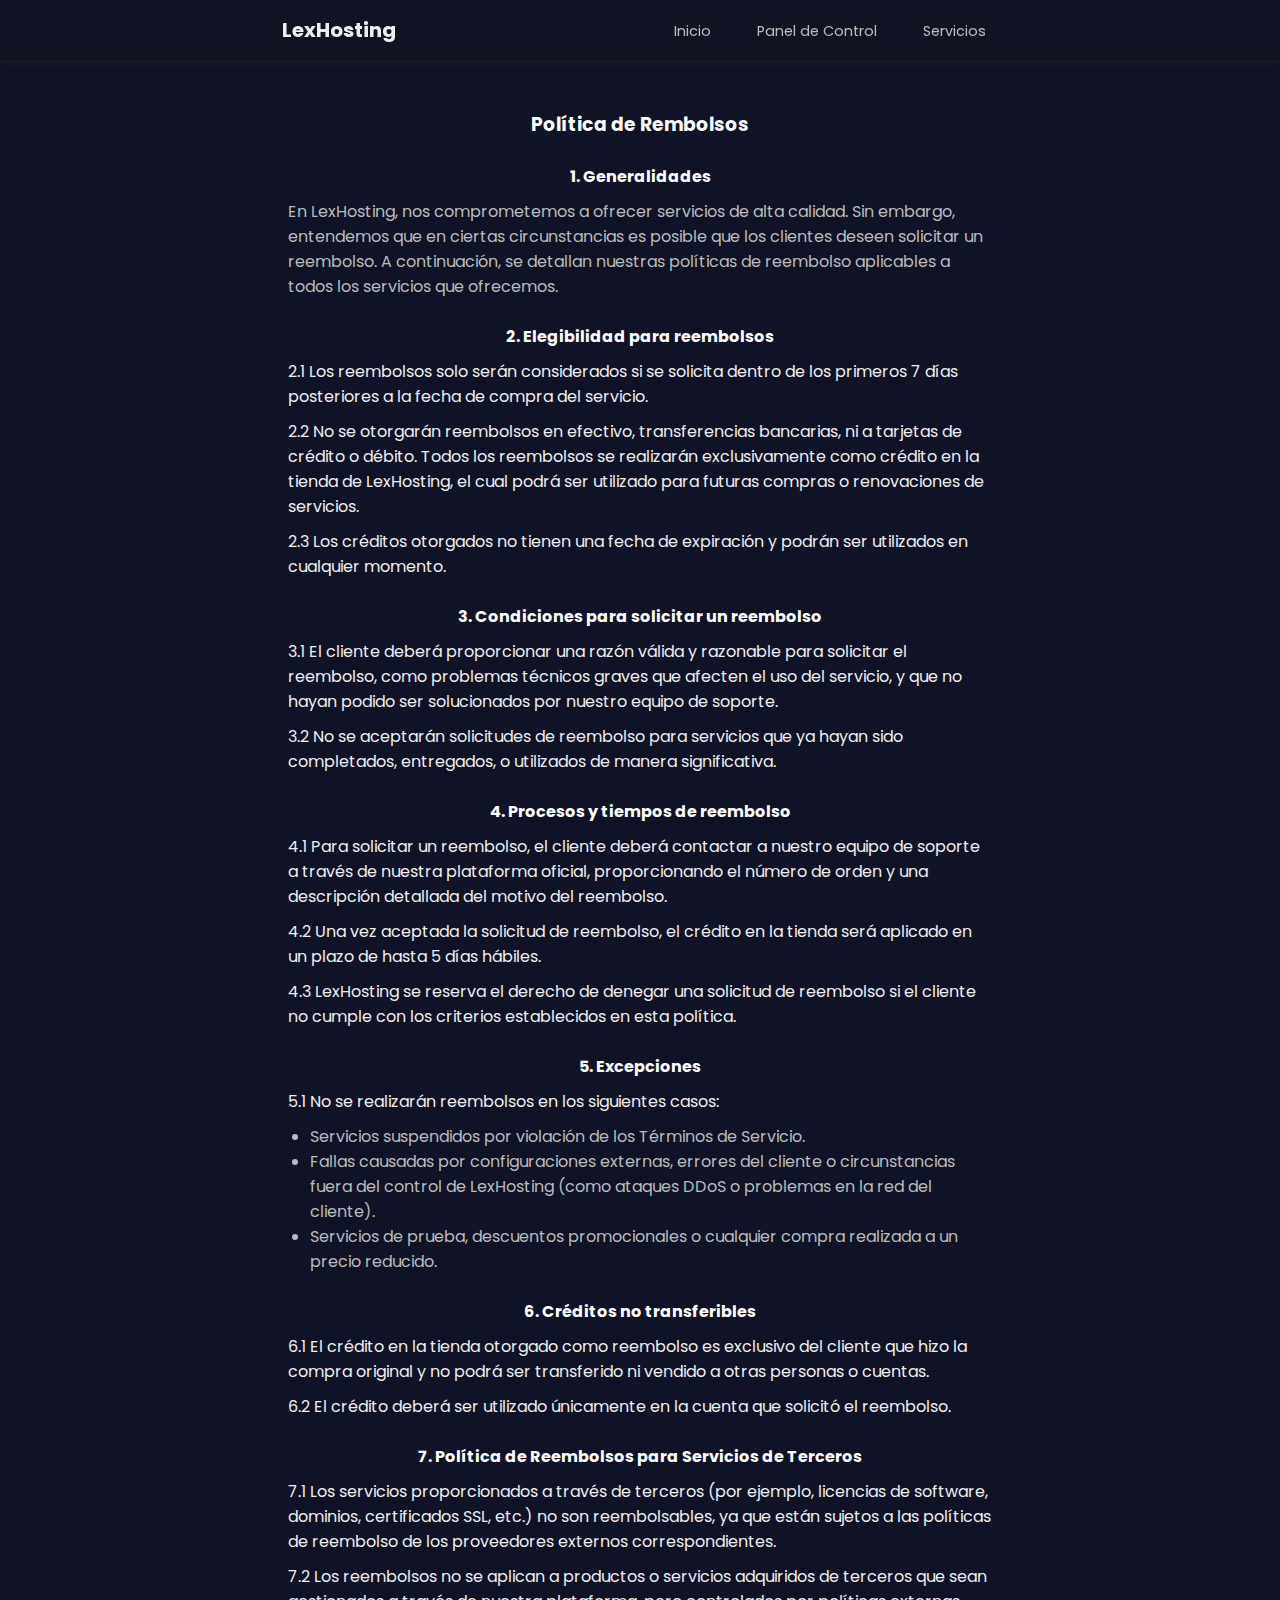
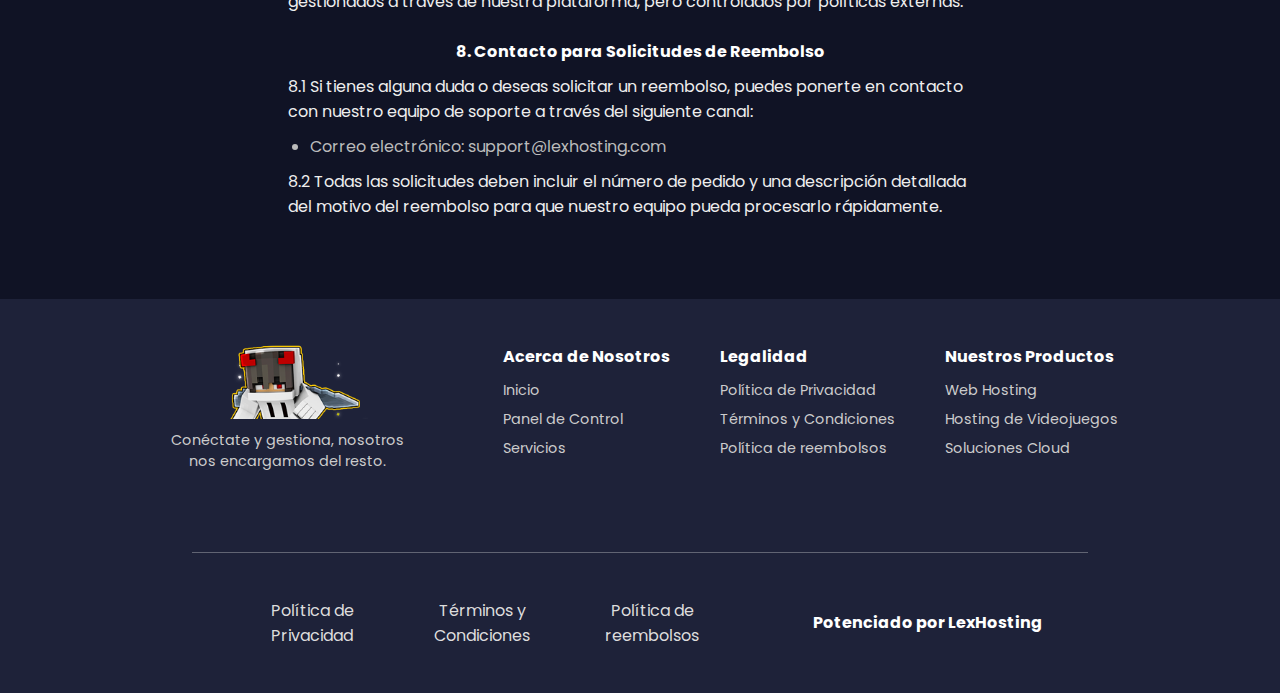
<file: legality/refund-policy/index.html>
<!DOCTYPE html>
<html lang="es">
    <head>
        <!-- Metas -->
        <meta name="title" content="Política de Rembolsos • LexHost">
        <meta charset="UTF-8">
        <meta name="viewport" content="width=device-width, initial-scale=1.0">
        <meta name="author" content="Lexsor00">
        <meta name="description" content="Página Web sobre hosting">
        <meta name="keywords" content="Lexsor Lexsor00 lexsor lexor lexsor00">
        <!-- Links -->
        <link rel="stylesheet" href="../../assets/css/nav.css">
        <link rel="stylesheet" href="../../assets/css/main.css">
        <link rel="stylesheet"
            href="https://cdnjs.cloudflare.com/ajax/libs/font-awesome/6.4.0/css/all.min.css"
            integrity="sha512-iecdLmaskl7CVkqkXNQ/ZH/XLlvWZOJyj7Yy7tcenmpD1ypASozpmT/E0iPtmFIB46ZmdtAc9eNBvH0H/ZpiBw=="
            crossorigin="anonymous" referrerpolicy="no-referrer"/>
        <link rel="icon" href="../../assets/multimedia/img/lexhosting-favi.png" type="imagen/png">
        <!-- Info Página -->
        <title>Política de Rembolsos • LexHosting</title>
    </head>
<body>
    <header class="header">
        <nav class="header__nav">
            <!-- Nav Pc -->
            <div class="nav__pc">
                <h3>LexHosting</h3>
                <ul class="header__ul">
                    <li><a href="../../index.html"><i class="fa-solid fa-door-open"></i> Inicio</a></li>
                    <li><a href="../../dashboard/index.html"><i class="fa-brands fa-hive"></i> Panel de Control</a></li>
                    <li><a href="../../store/index.html"><i class="fa-solid fa-server"></i> Servicios</a></li>
                </ul>
            </div>
            <!-- Nav Tlf-->
            <div class="nav__tlf">
                <h3>LexHosting</h3>
                <label class="menu-label">
                    <input type="checkbox">
                    <span class="icon-box">
                        <i class="fa-solid fa-bars"></i>
                    </span>
                    <div class="hidden-buttons">
                        <ul class="header__ul--tlf">
                            <li><a href="../../index.html"><i class="fa-solid fa-door-open"></i> Inicio</a></li>
                            <li><a href="../../dashboard/index.html"><i class="fa-brands fa-hive"></i> Panel de Control</a></li>
                            <li><a href="../../store/index.html"><i class="fa-solid fa-server"></i> Servicios</a></li>
                        </ul>
                    </div>
                </label>
            </div>
        </nav>
    </header>
    <main>
        <section>
            <div class="legality">
                <div class="legality__content">
                    <h3>Política de Rembolsos</h3>
                    <h4>1. Generalidades</h4>
                    <p>En LexHosting, nos comprometemos a ofrecer servicios de alta calidad. Sin embargo, entendemos que en ciertas circunstancias es posible que los clientes deseen solicitar un reembolso. A continuación, se detallan nuestras políticas de reembolso aplicables a todos los servicios que ofrecemos.</p>
                    <h4>2. Elegibilidad para reembolsos</h4>
                    <p class="subtitle">2.1 Los reembolsos solo serán considerados si se solicita dentro de los primeros 7 días posteriores a la fecha de compra del servicio.</p>
                    <p class="subtitle">2.2 No se otorgarán reembolsos en efectivo, transferencias bancarias, ni a tarjetas de crédito o débito. Todos los reembolsos se realizarán exclusivamente como crédito en la tienda de LexHosting, el cual podrá ser utilizado para futuras compras o renovaciones de servicios.</p>
                    <p class="subtitle">2.3 Los créditos otorgados no tienen una fecha de expiración y podrán ser utilizados en cualquier momento.</p>
                    <h4>3. Condiciones para solicitar un reembolso</h4>
                    <p class="subtitle">3.1 El cliente deberá proporcionar una razón válida y razonable para solicitar el reembolso, como problemas técnicos graves que afecten el uso del servicio, y que no hayan podido ser solucionados por nuestro equipo de soporte.</p>
                    <p class="subtitle">3.2 No se aceptarán solicitudes de reembolso para servicios que ya hayan sido completados, entregados, o utilizados de manera significativa.</p>
                    <h4>4. Procesos y tiempos de reembolso</h4>
                    <p class="subtitle">4.1 Para solicitar un reembolso, el cliente deberá contactar a nuestro equipo de soporte a través de nuestra plataforma oficial, proporcionando el número de orden y una descripción detallada del motivo del reembolso.</p>
                    <p class="subtitle">4.2 Una vez aceptada la solicitud de reembolso, el crédito en la tienda será aplicado en un plazo de hasta 5 días hábiles.</p>
                    <p class="subtitle">4.3 LexHosting se reserva el derecho de denegar una solicitud de reembolso si el cliente no cumple con los criterios establecidos en esta política.</p>
                    <h4>5. Excepciones</h4>
                    <p class="subtitle">5.1 No se realizarán reembolsos en los siguientes casos:</p>
                    <ul>
                        <li>Servicios suspendidos por violación de los Términos de Servicio.</li>
                        <li>Fallas causadas por configuraciones externas, errores del cliente o circunstancias fuera del control de LexHosting (como ataques DDoS o problemas en la red del cliente).</li>
                        <li>Servicios de prueba, descuentos promocionales o cualquier compra realizada a un precio reducido.</li>
                    </ul>
                    <h4>6. Créditos no transferibles</h4>
                    <p class="subtitle">6.1 El crédito en la tienda otorgado como reembolso es exclusivo del cliente que hizo la compra original y no podrá ser transferido ni vendido a otras personas o cuentas.</p>
                    <p class="subtitle">6.2 El crédito deberá ser utilizado únicamente en la cuenta que solicitó el reembolso.</p>
                    <h4>7. Política de Reembolsos para Servicios de Terceros</h4>
                    <p class="subtitle">7.1 Los servicios proporcionados a través de terceros (por ejemplo, licencias de software, dominios, certificados SSL, etc.) no son reembolsables, ya que están sujetos a las políticas de reembolso de los proveedores externos correspondientes.</p>
                    <p class="subtitle">7.2 Los reembolsos no se aplican a productos o servicios adquiridos de terceros que sean gestionados a través de nuestra plataforma, pero controlados por políticas externas.</p>
                    <h4>8. Contacto para Solicitudes de Reembolso</h4>
                    <p class="subtitle">8.1 Si tienes alguna duda o deseas solicitar un reembolso, puedes ponerte en contacto con nuestro equipo de soporte a través del siguiente canal:</p>
                    <ul>
                        <li>Correo electrónico: support@lexhosting.com</li>
                    </ul>
                    <p class="subtitle">8.2 Todas las solicitudes deben incluir el número de pedido y una descripción detallada del motivo del reembolso para que nuestro equipo pueda procesarlo rápidamente.</p>
                </div>
            </div>
        </section>
    </main>
    <footer id="footer">
        <div class="footer">
            <div class="footer__container">
                <div class="container__item">
                    <img src="../../assets/multimedia/img/lexhosting.png" alt="Logo LexHosting">
                    <p>Conéctate y gestiona, nosotros nos encargamos del resto.</p>
                    <div class="item--media">
                        <a href="https://github.com/Lexsor00" target="_blank" rel="noopener" rel="noreferrer" rel="nofollow"><i class="fa-brands fa-github"></i></a>
                        <a href="https://www.tiktok.com/@danii._.07_" target="_blank" rel="noopener" rel="noreferrer" rel="nofollow"><i class="fa-brands fa-tiktok"></i></a>
                        <a href="https://www.instagram.com/daniii._.07_/" target="_blank" rel="noopener" rel="noreferrer" rel="nofollow"><i class="fa-brands fa-instagram"></i></a>
                    </div>
                </div>
                <div class="container__item">
                    <h4>Acerca de Nosotros</h4>
                    <ul>
                        <li><a href="../../index.html">Inicio</a></li>
                        <li><a href="../../dashboard/index.html">Panel de Control</a></li>
                        <li><a href="../../store/index.html">Servicios</a></li>
                    </ul>
                </div>
                <div class="container__item">
                    <h4>Legalidad</h4>
                    <ul>
                        <li><a href="../privacy-policy/index.html">Política de Privacidad</a></li>
                        <li><a href="../terms-and-conditions/index.html">Términos y Condiciones</a></li>
                        <li><a href="#">Política de reembolsos</a></li>
                    </ul>
                </div>
                <div class="container__item">
                    <h4>Nuestros Productos</h4>
                    <ul>
                        <li><a href="../../store/web/index.html">Web Hosting</a></li>
                        <li><a href="../../store/minecraft/index.html">Hosting de Videojuegos</a></li>
                        <li><a href="../../store/cloud-solutions/index.html">Soluciones Cloud</a></li>
                    </ul>
                </div>
            </div>
            <div class="footer__container container__bottom">
                <div class="bottom--terms">
                    <div class="terms--item">
                        <a href="../privacy-policy/index.html">Política de Privacidad</a>
                    </div>
                    <div class="terms--item">
                        <a href="../terms-and-conditions/index.html">Términos y Condiciones</a>
                    </div>
                    <div class="terms--item">
                        <a href="#">Política de reembolsos</a>
                    </div>
                </div>
                <div class="bottom--copy">
                    <h4>Potenciado por LexHosting</h4>
                </div>
            </div>
        </div>
    </footer>
</body>
</html>
</file>
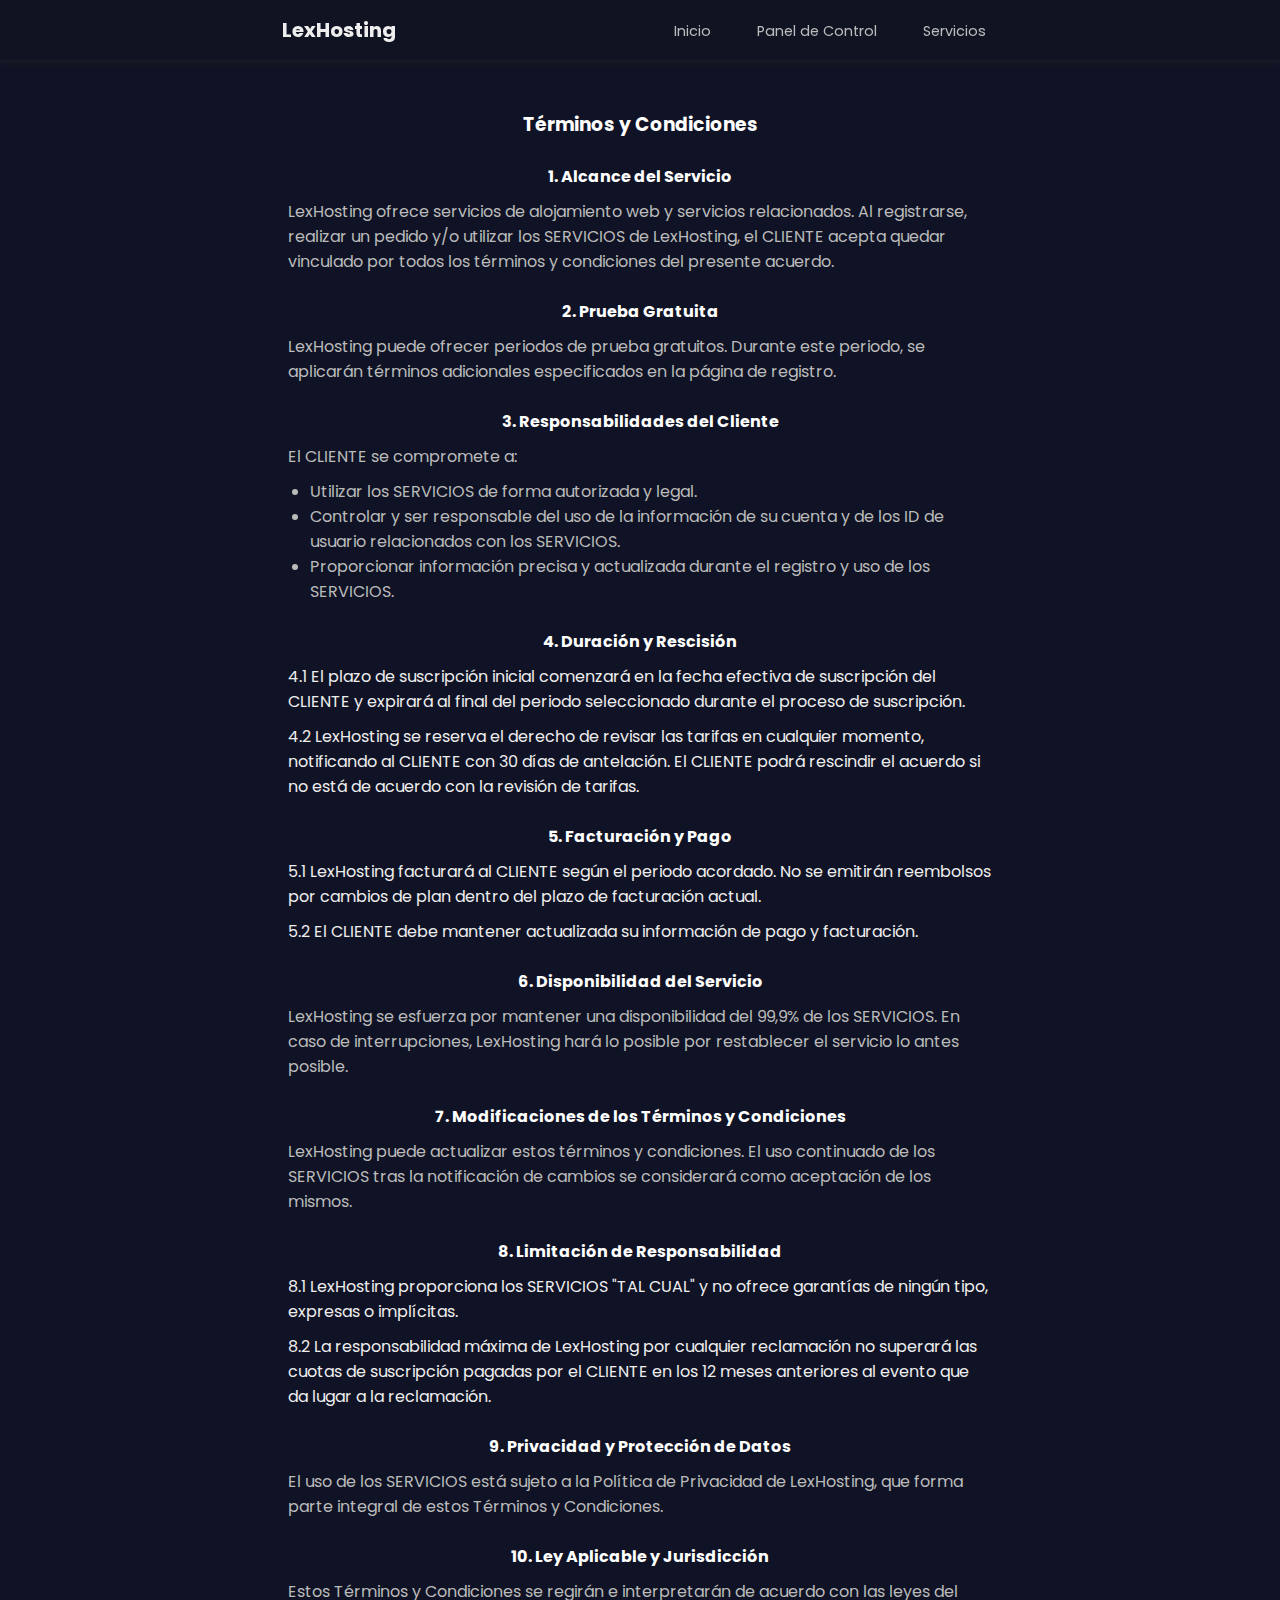
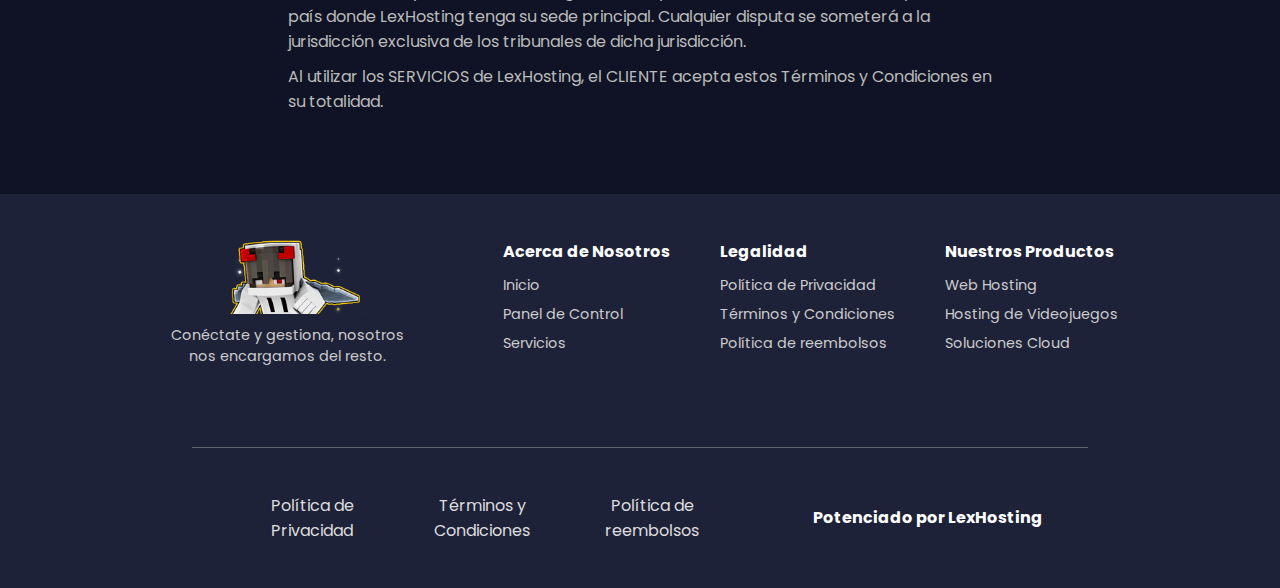
<file: legality/terms-and-conditions/index.html>
<!DOCTYPE html>
<html lang="es">
    <head>
        <!-- Metas -->
        <meta name="title" content="Términos y Condiciones • LexHost">
        <meta charset="UTF-8">
        <meta name="viewport" content="width=device-width, initial-scale=1.0">
        <meta name="author" content="Lexsor00">
        <meta name="description" content="Página Web sobre hosting">
        <meta name="keywords" content="Lexsor Lexsor00 lexsor lexor lexsor00">
        <!-- Links -->
        <link rel="stylesheet" href="../../assets/css/nav.css">
        <link rel="stylesheet" href="../../assets/css/main.css">
        <link rel="stylesheet"
            href="https://cdnjs.cloudflare.com/ajax/libs/font-awesome/6.4.0/css/all.min.css"
            integrity="sha512-iecdLmaskl7CVkqkXNQ/ZH/XLlvWZOJyj7Yy7tcenmpD1ypASozpmT/E0iPtmFIB46ZmdtAc9eNBvH0H/ZpiBw=="
            crossorigin="anonymous" referrerpolicy="no-referrer"/>
        <link rel="icon" href="../../assets/multimedia/img/lexhosting-favi.png" type="imagen/png">
        <!-- Info Página -->
        <title>Términos y Condiciones • LexHosting</title>
    </head>
<body>
    <header class="header">
        <nav class="header__nav">
            <!-- Nav Pc -->
            <div class="nav__pc">
                <h3>LexHosting</h3>
                <ul class="header__ul">
                    <li><a href="../../index.html"><i class="fa-solid fa-door-open"></i> Inicio</a></li>
                    <li><a href="../../dashboard/index.html"><i class="fa-brands fa-hive"></i> Panel de Control</a></li>
                    <li><a href="../../store/index.html"><i class="fa-solid fa-server"></i> Servicios</a></li>
                </ul>
            </div>
            <!-- Nav Tlf-->
            <div class="nav__tlf">
                <h3>LexHosting</h3>
                <label class="menu-label">
                    <input type="checkbox">
                    <span class="icon-box">
                        <i class="fa-solid fa-bars"></i>
                    </span>
                    <div class="hidden-buttons">
                        <ul class="header__ul--tlf">
                            <li><a href="../../index.html"><i class="fa-solid fa-door-open"></i> Inicio</a></li>
                            <li><a href="../../dashboard/index.html"><i class="fa-brands fa-hive"></i> Panel de Control</a></li>
                            <li><a href="../../store/index.html"><i class="fa-solid fa-server"></i> Servicios</a></li>
                        </ul>
                    </div>
                </label>
            </div>
        </nav>
    </header>
    <main>
        <section>
            <div class="legality">
                <div class="legality__content">
                    <h3>Términos y Condiciones</h3>
                    <h4>1. Alcance del Servicio</h4>
                    <p>LexHosting ofrece servicios de alojamiento web y servicios relacionados. Al registrarse, realizar un pedido y/o utilizar los SERVICIOS de LexHosting, el CLIENTE acepta quedar vinculado por todos los términos y condiciones del presente acuerdo.</p>
                    <h4>2. Prueba Gratuita</h4>
                    <p>LexHosting puede ofrecer periodos de prueba gratuitos. Durante este periodo, se aplicarán términos adicionales especificados en la página de registro.</p>
                    <h4>3. Responsabilidades del Cliente</h4>
                    <p>El CLIENTE se compromete a:</p>
                    <ul>
                        <li>Utilizar los SERVICIOS de forma autorizada y legal.</li>
                        <li>Controlar y ser responsable del uso de la información de su cuenta y de los ID de usuario relacionados con los SERVICIOS.</li>
                        <li>Proporcionar información precisa y actualizada durante el registro y uso de los SERVICIOS.</li>
                    </ul>
                    <h4>4. Duración y Rescisión</h4>
                    <p class="subtitle">4.1 El plazo de suscripción inicial comenzará en la fecha efectiva de suscripción del CLIENTE y expirará al final del periodo seleccionado durante el proceso de suscripción.</p>
                    <p class="subtitle">4.2 LexHosting se reserva el derecho de revisar las tarifas en cualquier momento, notificando al CLIENTE con 30 días de antelación. El CLIENTE podrá rescindir el acuerdo si no está de acuerdo con la revisión de tarifas.</p>
                    <h4>5. Facturación y Pago</h4>
                    <p class="subtitle">5.1 LexHosting facturará al CLIENTE según el periodo acordado. No se emitirán reembolsos por cambios de plan dentro del plazo de facturación actual.</p>
                    <p class="subtitle">5.2 El CLIENTE debe mantener actualizada su información de pago y facturación.</p>
                    <h4>6. Disponibilidad del Servicio</h4>
                    <p>LexHosting se esfuerza por mantener una disponibilidad del 99,9% de los SERVICIOS. En caso de interrupciones, LexHosting hará lo posible por restablecer el servicio lo antes posible.</p>
                    <h4>7. Modificaciones de los Términos y Condiciones</h4>
                    <p>LexHosting puede actualizar estos términos y condiciones. El uso continuado de los SERVICIOS tras la notificación de cambios se considerará como aceptación de los mismos.</p>
                    <h4>8. Limitación de Responsabilidad</h4>
                    <p class="subtitle">8.1 LexHosting proporciona los SERVICIOS "TAL CUAL" y no ofrece garantías de ningún tipo, expresas o implícitas.</p>
                    <p class="subtitle">8.2 La responsabilidad máxima de LexHosting por cualquier reclamación no superará las cuotas de suscripción pagadas por el CLIENTE en los 12 meses anteriores al evento que da lugar a la reclamación.</p>
                    <h4>9. Privacidad y Protección de Datos</h4>
                    <p>El uso de los SERVICIOS está sujeto a la Política de Privacidad de LexHosting, que forma parte integral de estos Términos y Condiciones.</p>
                    <h4>10. Ley Aplicable y Jurisdicción</h4>
                    <p>Estos Términos y Condiciones se regirán e interpretarán de acuerdo con las leyes del país donde LexHosting tenga su sede principal. Cualquier disputa se someterá a la jurisdicción exclusiva de los tribunales de dicha jurisdicción.</p>
                    <p>Al utilizar los SERVICIOS de LexHosting, el CLIENTE acepta estos Términos y Condiciones en su totalidad.</p>
                </div>
            </div>
        </section>
    </main>
    <footer id="footer">
        <div class="footer">
            <div class="footer__container">
                <div class="container__item">
                    <img src="../../assets/multimedia/img/lexhosting.png" alt="Logo LexHosting">
                    <p>Conéctate y gestiona, nosotros nos encargamos del resto.</p>
                    <div class="item--media">
                        <a href="https://github.com/Lexsor00" target="_blank" rel="noopener" rel="noreferrer" rel="nofollow"><i class="fa-brands fa-github"></i></a>
                        <a href="https://www.tiktok.com/@danii._.07_" target="_blank" rel="noopener" rel="noreferrer" rel="nofollow"><i class="fa-brands fa-tiktok"></i></a>
                        <a href="https://www.instagram.com/daniii._.07_/" target="_blank" rel="noopener" rel="noreferrer" rel="nofollow"><i class="fa-brands fa-instagram"></i></a>
                    </div>
                </div>
                <div class="container__item">
                    <h4>Acerca de Nosotros</h4>
                    <ul>
                        <li><a href="../../index.html">Inicio</a></li>
                        <li><a href="../../dashboard/index.html">Panel de Control</a></li>
                        <li><a href="../../store/index.html">Servicios</a></li>
                    </ul>
                </div>
                <div class="container__item">
                    <h4>Legalidad</h4>
                    <ul>
                        <li><a href="../privacy-policy/index.html">Política de Privacidad</a></li>
                        <li><a href="#">Términos y Condiciones</a></li>
                        <li><a href="../refund-policy/index.html">Política de reembolsos</a></li>
                    </ul>
                </div>
                <div class="container__item">
                    <h4>Nuestros Productos</h4>
                    <ul>
                        <li><a href="../../store/web/index.html">Web Hosting</a></li>
                        <li><a href="../../store/minecraft/index.html">Hosting de Videojuegos</a></li>
                        <li><a href="../../store/cloud-solutions/index.html">Soluciones Cloud</a></li>
                    </ul>
                </div>
            </div>
            <div class="footer__container container__bottom">
                <div class="bottom--terms">
                    <div class="terms--item">
                        <a href="../privacy-policy/index.html">Política de Privacidad</a>
                    </div>
                    <div class="terms--item">
                        <a href="#">Términos y Condiciones</a>
                    </div>
                    <div class="terms--item">
                        <a href="../refund-policy/index.html">Política de reembolsos</a>
                    </div>
                </div>
                <div class="bottom--copy">
                    <h4>Potenciado por LexHosting</h4>
                </div>
            </div>
        </div>
    </footer>
</body>
</html>
</file>
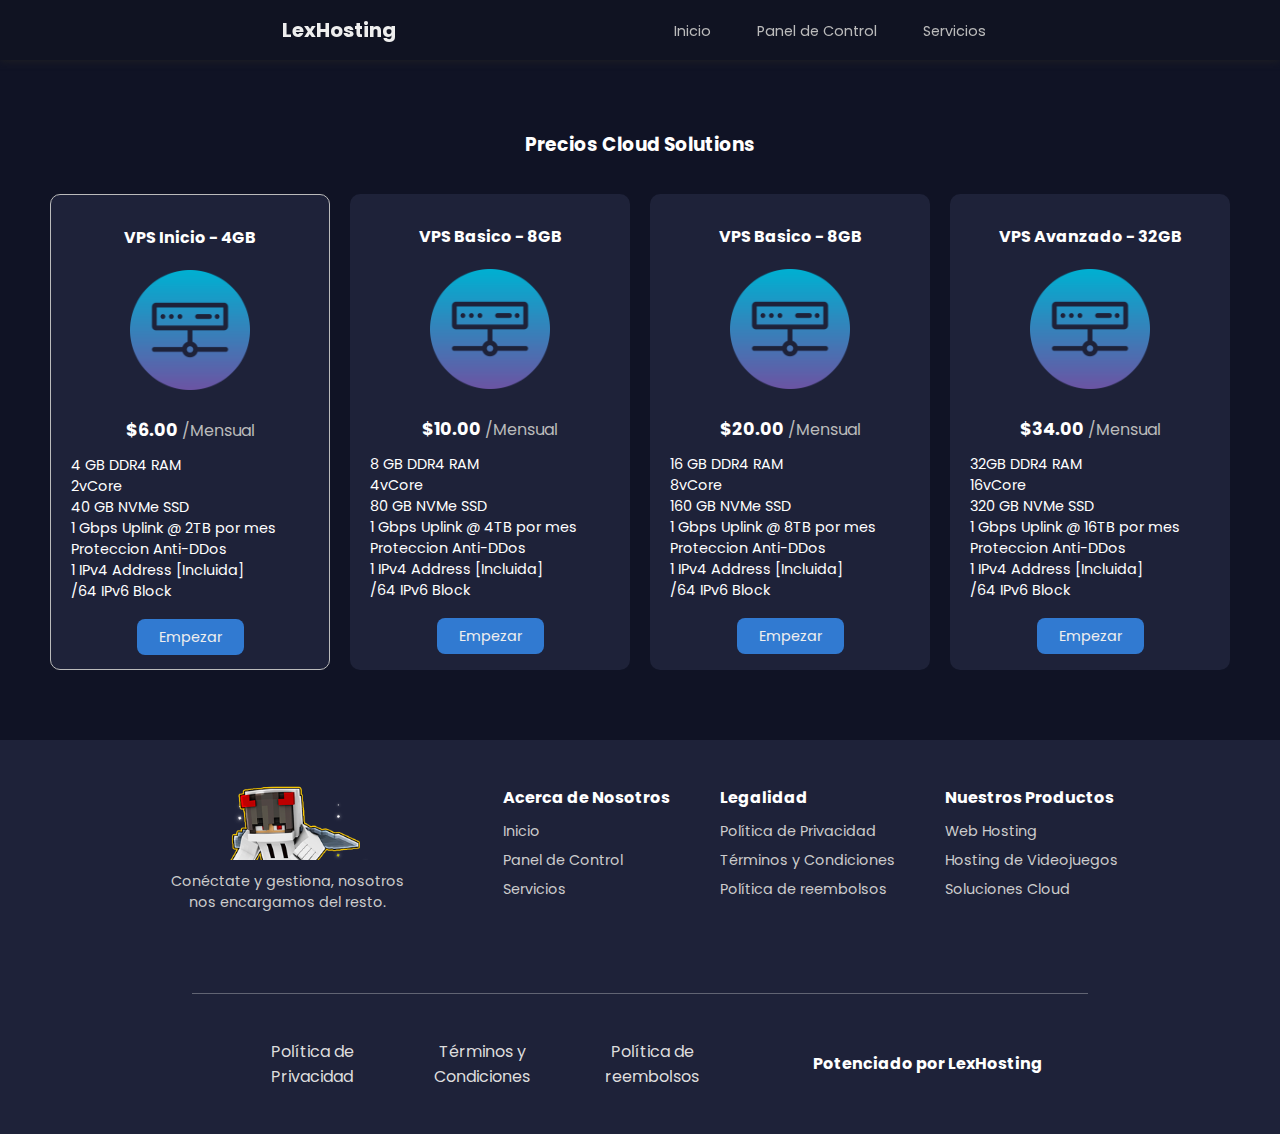
<file: store/cloud-solutions/index.html>
<!DOCTYPE html>
<html lang="es">
    <head>
        <!-- Metas -->
        <meta name="title" content="Servicios Cloud Solutions • LexHost">
        <meta charset="UTF-8">
        <meta name="viewport" content="width=device-width, initial-scale=1.0">
        <meta name="author" content="Lexsor00">
        <meta name="description" content="Página Web sobre hosting">
        <meta name="keywords" content="Lexsor Lexsor00 lexsor lexor lexsor00">
        <!-- Links -->
        <link rel="stylesheet" href="../../assets/css/nav.css">
        <link rel="stylesheet" href="../../assets/css/main.css">
        <link rel="stylesheet"
            href="https://cdnjs.cloudflare.com/ajax/libs/font-awesome/6.4.0/css/all.min.css"
            integrity="sha512-iecdLmaskl7CVkqkXNQ/ZH/XLlvWZOJyj7Yy7tcenmpD1ypASozpmT/E0iPtmFIB46ZmdtAc9eNBvH0H/ZpiBw=="
            crossorigin="anonymous" referrerpolicy="no-referrer"/>
        <link rel="icon" href="../../assets/multimedia/img/lexhosting-favi.png" type="imagen/png">
        <!-- Info Página -->
        <title>Servicios Cloud • LexHosting</title>
    </head>
<body>
    <header class="header">
        <nav class="header__nav">
            <!-- Nav Pc -->
            <div class="nav__pc">
                <h3>LexHosting</h3>
                <ul class="header__ul">
                    <li><a href="../../index.html"><i class="fa-solid fa-door-open"></i> Inicio</a></li>
                    <li><a href="../../dashboard/index.html"><i class="fa-brands fa-hive"></i> Panel de Control</a></li>
                    <li><a href="../index.html"><i class="fa-solid fa-server"></i> Servicios</a></li>
                </ul>
            </div>
            <!-- Nav Tlf-->
            <div class="nav__tlf">
                <h3>LexHosting</h3>
                <label class="menu-label">
                    <input type="checkbox">
                    <span class="icon-box">
                        <i class="fa-solid fa-bars"></i>
                    </span>
                    <div class="hidden-buttons">
                        <ul class="header__ul--tlf">
                            <li><a href="../index.html"><i class="fa-solid fa-door-open"></i> Inicio</a></li>
                            <li><a href="../../dashboard/index.html"><i class="fa-brands fa-hive"></i> Panel de Control</a></li>
                            <li><a href="../index.html"><i class="fa-solid fa-server"></i> Servicios</a></li>
                        </ul>
                    </div>
                </label>
            </div>
        </nav>
    </header>
    <main>
        <!-- Inicio -->
        <section>
            <div class="servicios">
                <div class="servicios__content">
                    <div class="servicios__title">
                        <h3>Precios Cloud Solutions</h3>
                    </div>
                    <div class="content">
                        <div class="content__item item--mc item--cloud">
                            <h4>VPS Inicio - 4GB</h4>
                            <img src="../../assets/multimedia/img/store/cloud/cloudsolutions1.png" alt="VPS 1">
                            <p><span>$6.00</span> /Mensual</p>
                            <ul>
                                <li><i class="fa-solid fa-memory"></i> 4 GB DDR4 RAM</li>
                                <li><i class="fa-solid fa-microchip"></i> 2vCore</li>
                                <li><i class="fa-solid fa-floppy-disk"></i> 40 GB NVMe SSD</li>
                                <li><i class="fa-solid fa-tower-broadcast"></i> 1 Gbps Uplink @ 2TB por mes</li>
                                <li><i class="fa-solid fa-shield-halved"></i> Proteccion Anti-DDos</li>
                                <li><i class="fa-solid fa-wifi"></i> 1 IPv4 Address [Incluida]</li>
                                <li><i class="fa-solid fa-cube"></i> /64 IPv6 Block</li>
                            </ul>
                            <a href="#">Empezar</a>
                        </div>
                        <div class="content__item item--mc item--cloud">
                            <h4>VPS Basico - 8GB</h4>
                            <img src="../../assets/multimedia/img/store/cloud/cloudsolutions1.png" alt="VPS 2">
                            <p><span>$10.00</span> /Mensual</p>
                            <ul>
                                <li><i class="fa-solid fa-memory"></i> 8 GB DDR4 RAM</li>
                                <li><i class="fa-solid fa-microchip"></i> 4vCore</li>
                                <li><i class="fa-solid fa-floppy-disk"></i> 80 GB NVMe SSD</li>
                                <li><i class="fa-solid fa-tower-broadcast"></i> 1 Gbps Uplink @ 4TB por mes</li>
                                <li><i class="fa-solid fa-shield-halved"></i> Proteccion Anti-DDos</li>
                                <li><i class="fa-solid fa-wifi"></i> 1 IPv4 Address [Incluida]</li>
                                <li><i class="fa-solid fa-cube"></i> /64 IPv6 Block</li>
                            </ul>
                            <a href="#">Empezar</a>
                        </div>
                        <div class="content__item item--mc item--cloud">
                            <h4>VPS Basico - 8GB</h4>
                            <img src="../../assets/multimedia/img/store/cloud/cloudsolutions1.png" alt="VPS 3">
                            <p><span>$20.00</span> /Mensual</p>
                            <ul>
                                <li><i class="fa-solid fa-memory"></i> 16 GB DDR4 RAM</li>
                                <li><i class="fa-solid fa-microchip"></i> 8vCore</li>
                                <li><i class="fa-solid fa-floppy-disk"></i> 160 GB NVMe SSD</li>
                                <li><i class="fa-solid fa-tower-broadcast"></i> 1 Gbps Uplink @ 8TB por mes</li>
                                <li><i class="fa-solid fa-shield-halved"></i> Proteccion Anti-DDos</li>
                                <li><i class="fa-solid fa-wifi"></i> 1 IPv4 Address [Incluida]</li>
                                <li><i class="fa-solid fa-cube"></i> /64 IPv6 Block</li>
                            </ul>
                            <a href="#">Empezar</a>
                        </div>
                        <div class="content__item item--mc item--cloud">
                            <h4>VPS Avanzado - 32GB</h4>
                            <img src="../../assets/multimedia/img/store/cloud/cloudsolutions1.png" alt="VPS 4">
                            <p><span>$34.00</span> /Mensual</p>
                            <ul>
                                <li><i class="fa-solid fa-memory"></i> 32GB DDR4 RAM</li>
                                <li><i class="fa-solid fa-microchip"></i> 16vCore</li>
                                <li><i class="fa-solid fa-floppy-disk"></i> 320 GB NVMe SSD</li>
                                <li><i class="fa-solid fa-tower-broadcast"></i> 1 Gbps Uplink @ 16TB por mes</li>
                                <li><i class="fa-solid fa-shield-halved"></i> Proteccion Anti-DDos</li>
                                <li><i class="fa-solid fa-wifi"></i> 1 IPv4 Address [Incluida]</li>
                                <li><i class="fa-solid fa-cube"></i> /64 IPv6 Block</li>
                            </ul>
                            <a href="#">Empezar</a>
                        </div>
                    </div>
                </div>
            </div>
        </section>
    </main>
    <footer id="footer">
        <div class="footer">
            <div class="footer__container">
                <div class="container__item">
                    <img src="../../assets/multimedia/img/lexhosting.png" alt="Logo LexHosting">
                    <p>Conéctate y gestiona, nosotros nos encargamos del resto.</p>
                    <div class="item--media">
                        <a href="https://github.com/Lexsor00" target="_blank" rel="noopener" rel="noreferrer" rel="nofollow"><i class="fa-brands fa-github"></i></a>
                        <a href="https://www.tiktok.com/@danii._.07_" target="_blank" rel="noopener" rel="noreferrer" rel="nofollow"><i class="fa-brands fa-tiktok"></i></a>
                        <a href="https://www.instagram.com/daniii._.07_/" target="_blank" rel="noopener" rel="noreferrer" rel="nofollow"><i class="fa-brands fa-instagram"></i></a>
                    </div>
                </div>
                <div class="container__item">
                    <h4>Acerca de Nosotros</h4>
                    <ul>
                        <li><a href="../../index.html">Inicio</a></li>
                        <li><a href="../../dashboard/index.html">Panel de Control</a></li>
                        <li><a href="../index.html">Servicios</a></li>
                    </ul>
                </div>
                <div class="container__item">
                    <h4>Legalidad</h4>
                    <ul>
                        <li><a href="../../legality/privacy-policy/index.html">Política de Privacidad</a></li>
                        <li><a href="../../legality/terms-and-conditions/index.html">Términos y Condiciones</a></li>
                        <li><a href="../../legality/refund-policy/index.html">Política de reembolsos</a></li>
                    </ul>
                </div>
                <div class="container__item">
                    <h4>Nuestros Productos</h4>
                    <ul>
                        <li><a href="../web/index.html">Web Hosting</a></li>
                        <li><a href="../minecraft/index.html">Hosting de Videojuegos</a></li>
                        <li><a href="#">Soluciones Cloud</a></li>
                    </ul>
                </div>
            </div>
            <div class="footer__container container__bottom">
                <div class="bottom--terms">
                    <div class="terms--item">
                        <a href="../../legality/privacy-policy/index.html">Política de Privacidad</a>
                    </div>
                    <div class="terms--item">
                        <a href="../../legality/terms-and-conditions/index.html">Términos y Condiciones</a>
                    </div>
                    <div class="terms--item">
                        <a href="../../legality/refund-policy/index.html">Política de reembolsos</a>
                    </div>
                </div>
                <div class="bottom--copy">
                    <h4>Potenciado por LexHosting</h4>
                </div>
            </div>
        </div>
    </footer>
</body>
</html>
</file>
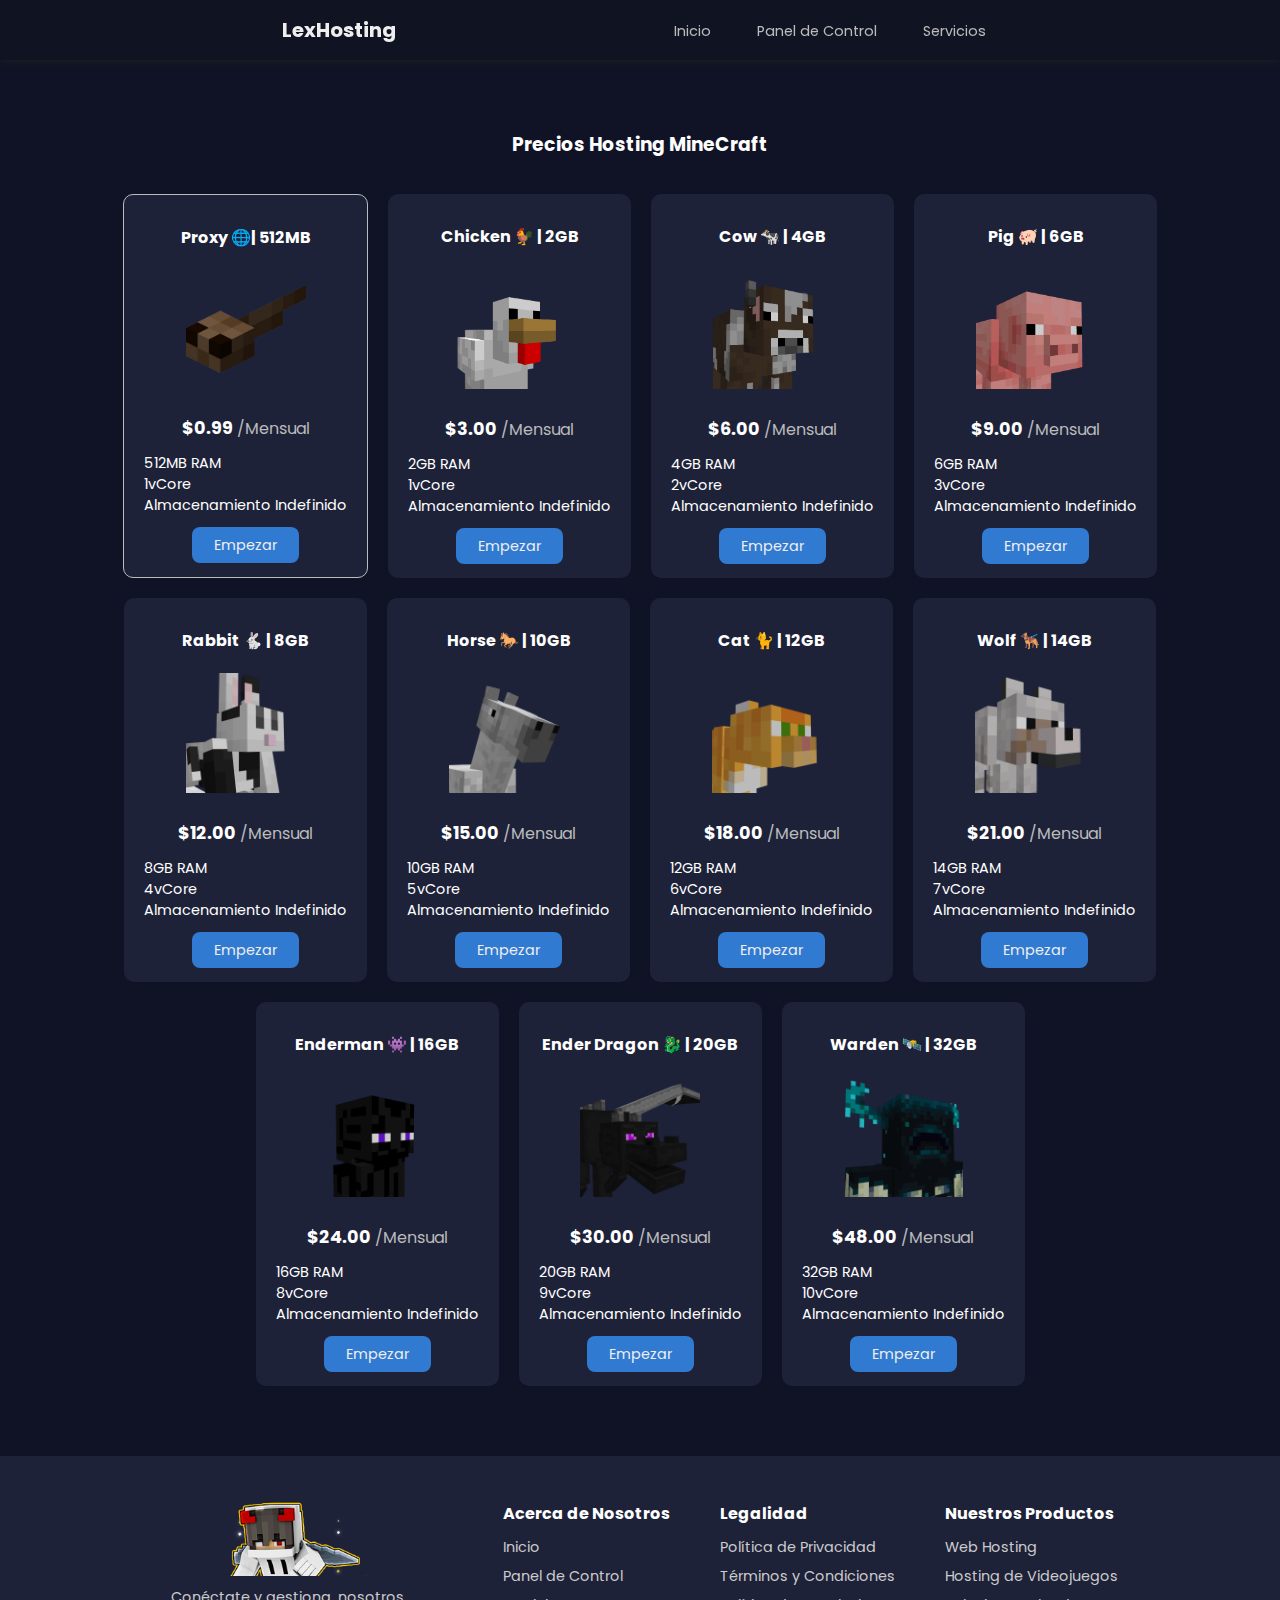
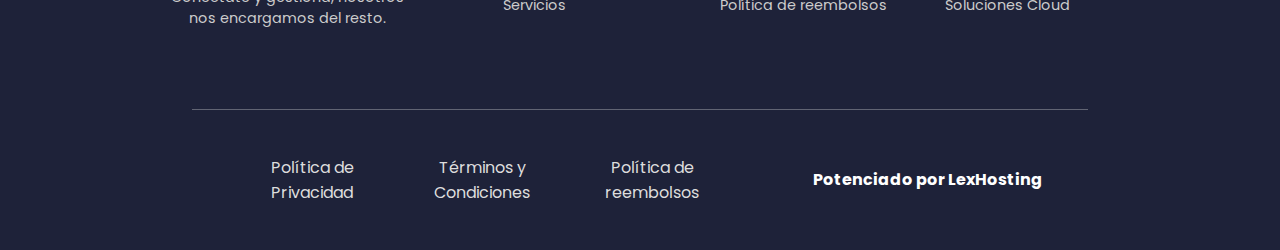
<file: store/minecraft/index.html>
<!DOCTYPE html>
<html lang="es">
    <head>
        <!-- Metas -->
        <meta name="title" content="Servicios MineCraft • LexHost">
        <meta charset="UTF-8">
        <meta name="viewport" content="width=device-width, initial-scale=1.0">
        <meta name="author" content="Lexsor00">
        <meta name="description" content="Página Web sobre hosting">
        <meta name="keywords" content="Lexsor Lexsor00 lexsor lexor lexsor00">
        <!-- Links -->
        <link rel="stylesheet" href="../../assets/css/nav.css">
        <link rel="stylesheet" href="../../assets/css/main.css">
        <link rel="stylesheet"
            href="https://cdnjs.cloudflare.com/ajax/libs/font-awesome/6.4.0/css/all.min.css"
            integrity="sha512-iecdLmaskl7CVkqkXNQ/ZH/XLlvWZOJyj7Yy7tcenmpD1ypASozpmT/E0iPtmFIB46ZmdtAc9eNBvH0H/ZpiBw=="
            crossorigin="anonymous" referrerpolicy="no-referrer"/>
        <link rel="icon" href="../../assets/multimedia/img/lexhosting-favi.png" type="imagen/png">
        <!-- Info Página -->
        <title>Servicios MineCraft • LexHosting</title>
    </head>
<body>
    <header class="header">
        <nav class="header__nav">
            <!-- Nav Pc -->
            <div class="nav__pc">
                <h3>LexHosting</h3>
                <ul class="header__ul">
                    <li><a href="../../index.html"><i class="fa-solid fa-door-open"></i> Inicio</a></li>
                    <li><a href="../../dashboard/index.html"><i class="fa-brands fa-hive"></i> Panel de Control</a></li>
                    <li><a href="../index.html"><i class="fa-solid fa-server"></i> Servicios</a></li>
                </ul>
            </div>
            <!-- Nav Tlf-->
            <div class="nav__tlf">
                <h3>LexHosting</h3>
                <label class="menu-label">
                    <input type="checkbox">
                    <span class="icon-box">
                        <i class="fa-solid fa-bars"></i>
                    </span>
                    <div class="hidden-buttons">
                        <ul class="header__ul--tlf">
                            <li><a href="../index.html"><i class="fa-solid fa-door-open"></i> Inicio</a></li>
                            <li><a href="../../dashboard/index.html"><i class="fa-brands fa-hive"></i> Panel de Control</a></li>
                            <li><a href="../index.html"><i class="fa-solid fa-server"></i> Servicios</a></li>
                        </ul>
                    </div>
                </label>
            </div>
        </nav>
    </header>
    <main>
        <!-- Inicio -->
        <section>
            <div class="servicios">
                <div class="servicios__content">
                    <div class="servicios__title">
                        <h3>Precios Hosting MineCraft</h3>
                    </div>
                    <div class="content">
                        <div class="content__item item--mc">
                            <h4>Proxy 🌐| 512MB</h4>
                            <img src="../../assets/multimedia/img/store/minecraft/mc1.png" alt="Mc Proxy">
                            <p><span>$0.99</span> /Mensual</p>
                            <ul>
                                <li><i class="fa-solid fa-memory"></i> 512MB RAM</li>
                                <li><i class="fa-solid fa-microchip"></i> 1vCore</li>
                                <li><i class="fa-solid fa-floppy-disk"></i> Almacenamiento Indefinido</li>
                            </ul>
                            <a href="#">Empezar</a>
                        </div>
                        <div class="content__item item--mc">
                            <h4>Chicken 🐓 | 2GB</h4>
                            <img src="../../assets/multimedia/img/store/minecraft/mc2.png" alt="Mc 2">
                            <p><span>$3.00</span> /Mensual</p>
                            <ul>
                                <li><i class="fa-solid fa-memory"></i> 2GB RAM</li>
                                <li><i class="fa-solid fa-microchip"></i> 1vCore</li>
                                <li><i class="fa-solid fa-floppy-disk"></i> Almacenamiento Indefinido</li>
                            </ul>
                            <a href="#">Empezar</a>
                        </div>
                        <div class="content__item item--mc">
                            <h4>Cow 🐄 | 4GB</h4>
                            <img src="../../assets/multimedia/img/store/minecraft/mc3.png" alt="Mc 3">
                            <p><span>$6.00</span> /Mensual</p>
                            <ul>
                                <li><i class="fa-solid fa-memory"></i> 4GB RAM</li>
                                <li><i class="fa-solid fa-microchip"></i> 2vCore</li>
                                <li><i class="fa-solid fa-floppy-disk"></i> Almacenamiento Indefinido</li>
                            </ul>
                            <a href="#">Empezar</a>
                        </div>
                        <div class="content__item item--mc">
                            <h4>Pig 🐖 | 6GB</h4>
                            <img src="../../assets/multimedia/img/store/minecraft/mc4.png" alt="Mc 4">
                            <p><span>$9.00</span> /Mensual</p>
                            <ul>
                                <li><i class="fa-solid fa-memory"></i> 6GB RAM</li>
                                <li><i class="fa-solid fa-microchip"></i> 3vCore</li>
                                <li><i class="fa-solid fa-floppy-disk"></i> Almacenamiento Indefinido</li>
                            </ul>
                            <a href="#">Empezar</a>
                        </div>
                        <div class="content__item item--mc">
                            <h4>Rabbit 🐇 | 8GB</h4>
                            <img src="../../assets/multimedia/img/store/minecraft/mc5.png" alt="Mc 5">
                            <p><span>$12.00</span> /Mensual</p>
                            <ul>
                                <li><i class="fa-solid fa-memory"></i> 8GB RAM</li>
                                <li><i class="fa-solid fa-microchip"></i> 4vCore</li>
                                <li><i class="fa-solid fa-floppy-disk"></i> Almacenamiento Indefinido</li>
                            </ul>
                            <a href="#">Empezar</a>
                        </div>
                        <div class="content__item item--mc">
                            <h4>Horse 🐎 | 10GB</h4>
                            <img src="../../assets/multimedia/img/store/minecraft/mc6.png" alt="Mc 6">
                            <p><span>$15.00</span> /Mensual</p>
                            <ul>
                                <li><i class="fa-solid fa-memory"></i> 10GB RAM</li>
                                <li><i class="fa-solid fa-microchip"></i> 5vCore</li>
                                <li><i class="fa-solid fa-floppy-disk"></i> Almacenamiento Indefinido</li>
                            </ul>
                            <a href="#">Empezar</a>
                        </div>
                        <div class="content__item item--mc">
                            <h4>Cat 🐈‍ | 12GB</h4>
                            <img src="../../assets/multimedia/img/store/minecraft/mc7.png" alt="Mc 7">
                            <p><span>$18.00</span> /Mensual</p>
                            <ul>
                                <li><i class="fa-solid fa-memory"></i> 12GB RAM</li>
                                <li><i class="fa-solid fa-microchip"></i> 6vCore</li>
                                <li><i class="fa-solid fa-floppy-disk"></i> Almacenamiento Indefinido</li>
                            </ul>
                            <a href="#">Empezar</a>
                        </div>
                        <div class="content__item item--mc">
                            <h4>Wolf 🐕‍🦺 | 14GB</h4>
                            <img src="../../assets/multimedia/img/store/minecraft/mc8.png" alt="Mc 8">
                            <p><span>$21.00</span> /Mensual</p>
                            <ul>
                                <li><i class="fa-solid fa-memory"></i> 14GB RAM</li>
                                <li><i class="fa-solid fa-microchip"></i> 7vCore</li>
                                <li><i class="fa-solid fa-floppy-disk"></i> Almacenamiento Indefinido</li>
                            </ul>
                            <a href="#">Empezar</a>
                        </div>
                        <div class="content__item item--mc">
                            <h4>Enderman 👾 | 16GB</h4>
                            <img src="../../assets/multimedia/img/store/minecraft/mc9.png" alt="Mc 9">
                            <p><span>$24.00</span> /Mensual</p>
                            <ul>
                                <li><i class="fa-solid fa-memory"></i> 16GB RAM</li>
                                <li><i class="fa-solid fa-microchip"></i> 8vCore</li>
                                <li><i class="fa-solid fa-floppy-disk"></i> Almacenamiento Indefinido</li>
                            </ul>
                            <a href="#">Empezar</a>
                        </div>
                        <div class="content__item item--mc">
                            <h4>Ender Dragon 🐉 | 20GB</h4>
                            <img src="../../assets/multimedia/img/store/minecraft/mc10.png" alt="Mc 10">
                            <p><span>$30.00</span> /Mensual</p>
                            <ul>
                                <li><i class="fa-solid fa-memory"></i> 20GB RAM</li>
                                <li><i class="fa-solid fa-microchip"></i> 9vCore</li>
                                <li><i class="fa-solid fa-floppy-disk"></i> Almacenamiento Indefinido</li>
                            </ul>
                            <a href="#">Empezar</a>
                        </div>
                        <div class="content__item item--mc">
                            <h4>Warden 🛰️ | 32GB</h4>
                            <img src="../../assets/multimedia/img/store/minecraft/mc11.png" alt="Mc 11">
                            <p><span>$48.00</span> /Mensual</p>
                            <ul>
                                <li><i class="fa-solid fa-memory"></i> 32GB RAM</li>
                                <li><i class="fa-solid fa-microchip"></i> 10vCore</li>
                                <li><i class="fa-solid fa-floppy-disk"></i> Almacenamiento Indefinido</li>
                            </ul>
                            <a href="#">Empezar</a>
                        </div>
                    </div>
                </div>
            </div>
        </section>
    </main>
    <footer id="footer">
        <div class="footer">
            <div class="footer__container">
                <div class="container__item">
                    <img src="../../assets/multimedia/img/lexhosting.png" alt="Logo LexHosting">
                    <p>Conéctate y gestiona, nosotros nos encargamos del resto.</p>
                    <div class="item--media">
                        <a href="https://github.com/Lexsor00" target="_blank" rel="noopener" rel="noreferrer" rel="nofollow"><i class="fa-brands fa-github"></i></a>
                        <a href="https://www.tiktok.com/@danii._.07_" target="_blank" rel="noopener" rel="noreferrer" rel="nofollow"><i class="fa-brands fa-tiktok"></i></a>
                        <a href="https://www.instagram.com/daniii._.07_/" target="_blank" rel="noopener" rel="noreferrer" rel="nofollow"><i class="fa-brands fa-instagram"></i></a>
                    </div>
                </div>
                <div class="container__item">
                    <h4>Acerca de Nosotros</h4>
                    <ul>
                        <li><a href="../../index.html">Inicio</a></li>
                        <li><a href="../../dashboard/index.html">Panel de Control</a></li>
                        <li><a href="../index.html">Servicios</a></li>
                    </ul>
                </div>
                <div class="container__item">
                    <h4>Legalidad</h4>
                    <ul>
                        <li><a href="../../legality/privacy-policy/index.html">Política de Privacidad</a></li>
                        <li><a href="../../legality/terms-and-conditions/index.html">Términos y Condiciones</a></li>
                        <li><a href="../../legality/refund-policy/index.html">Política de reembolsos</a></li>
                    </ul>
                </div>
                <div class="container__item">
                    <h4>Nuestros Productos</h4>
                    <ul>
                        <li><a href="../web/index.html">Web Hosting</a></li>
                        <li><a href="#">Hosting de Videojuegos</a></li>
                        <li><a href="../cloud-solutions/index.html">Soluciones Cloud</a></li>
                    </ul>
                </div>
            </div>
            <div class="footer__container container__bottom">
                <div class="bottom--terms">
                    <div class="terms--item">
                        <a href="../../legality/privacy-policy/index.html">Política de Privacidad</a>
                    </div>
                    <div class="terms--item">
                        <a href="../../legality/terms-and-conditions/index.html">Términos y Condiciones</a>
                    </div>
                    <div class="terms--item">
                        <a href="../../legality/refund-policy/index.html">Política de reembolsos</a>
                    </div>
                </div>
                <div class="bottom--copy">
                    <h4>Potenciado por LexHosting</h4>
                </div>
            </div>
        </div>
    </footer>
</body>
</html>
</file>
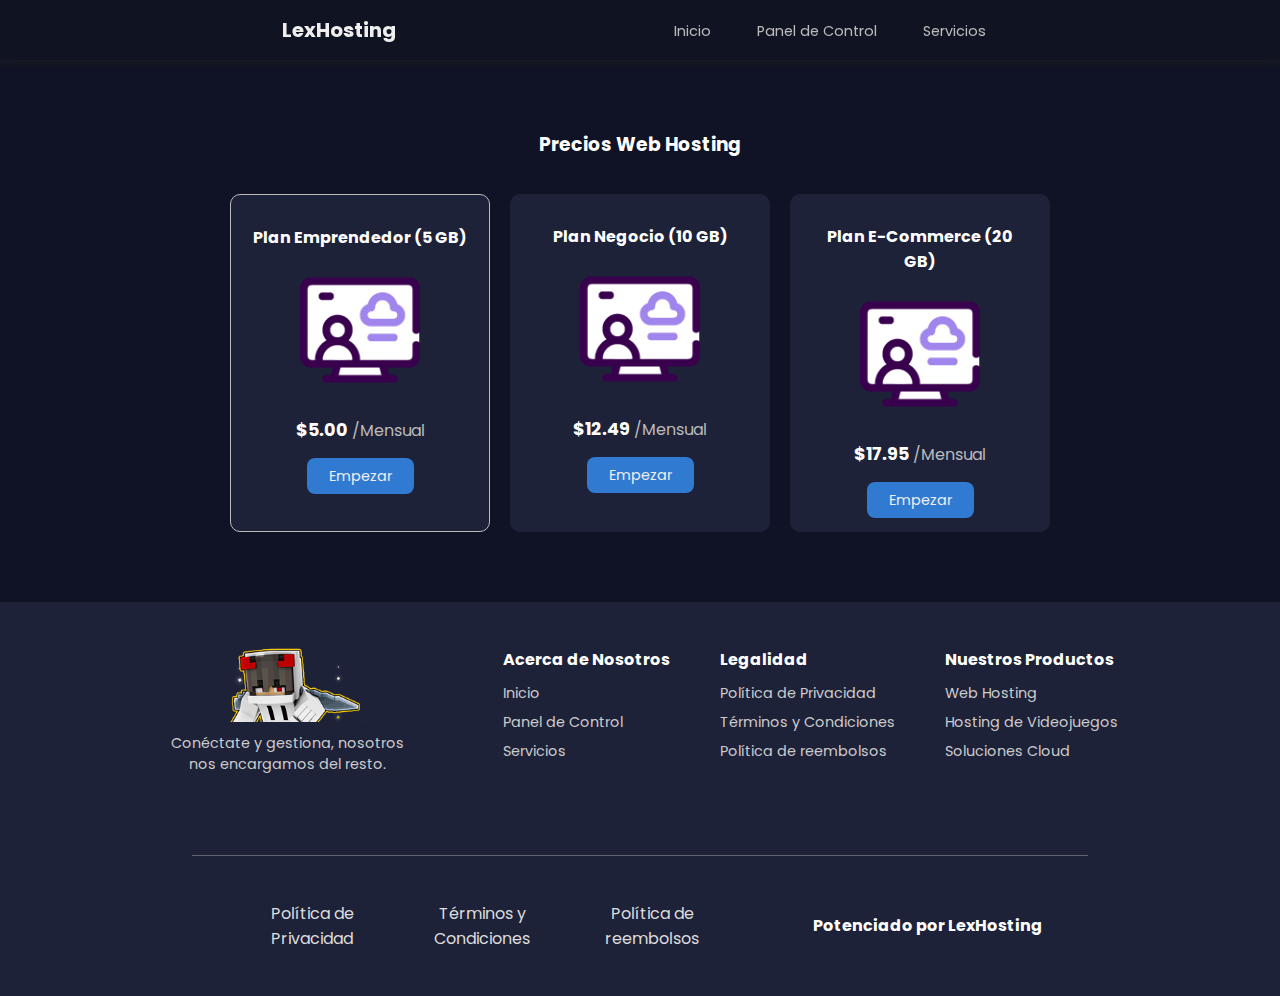
<file: store/web/index.html>
<!DOCTYPE html>
<html lang="es">
    <head>
        <!-- Metas -->
        <meta name="title" content="Servicios Web • LexHost">
        <meta charset="UTF-8">
        <meta name="viewport" content="width=device-width, initial-scale=1.0">
        <meta name="author" content="Lexsor00">
        <meta name="description" content="Página Web sobre hosting">
        <meta name="keywords" content="Lexsor Lexsor00 lexsor lexor lexsor00">
        <!-- Links -->
        <link rel="stylesheet" href="../../assets/css/nav.css">
        <link rel="stylesheet" href="../../assets/css/main.css">
        <link rel="stylesheet"
            href="https://cdnjs.cloudflare.com/ajax/libs/font-awesome/6.4.0/css/all.min.css"
            integrity="sha512-iecdLmaskl7CVkqkXNQ/ZH/XLlvWZOJyj7Yy7tcenmpD1ypASozpmT/E0iPtmFIB46ZmdtAc9eNBvH0H/ZpiBw=="
            crossorigin="anonymous" referrerpolicy="no-referrer"/>
        <link rel="icon" href="../../assets/multimedia/img/lexhosting-favi.png" type="imagen/png">
        <!-- Info Página -->
        <title>Servicios Web • LexHosting</title>
    </head>
<body>
    <header class="header">
        <nav class="header__nav">
            <!-- Nav Pc -->
            <div class="nav__pc">
                <h3>LexHosting</h3>
                <ul class="header__ul">
                    <li><a href="../../index.html"><i class="fa-solid fa-door-open"></i> Inicio</a></li>
                    <li><a href="../../dashboard/index.html"><i class="fa-brands fa-hive"></i> Panel de Control</a></li>
                    <li><a href="../index.html"><i class="fa-solid fa-server"></i> Servicios</a></li>
                </ul>
            </div>
            <!-- Nav Tlf-->
            <div class="nav__tlf">
                <h3>LexHosting</h3>
                <label class="menu-label">
                    <input type="checkbox">
                    <span class="icon-box">
                        <i class="fa-solid fa-bars"></i>
                    </span>
                    <div class="hidden-buttons">
                        <ul class="header__ul--tlf">
                            <li><a href="../index.html"><i class="fa-solid fa-door-open"></i> Inicio</a></li>
                            <li><a href="../../dashboard/index.html"><i class="fa-brands fa-hive"></i> Panel de Control</a></li>
                            <li><a href="../index.html"><i class="fa-solid fa-server"></i> Servicios</a></li>
                        </ul>
                    </div>
                </label>
            </div>
        </nav>
    </header>
    <main>
        <!-- Inicio -->
        <section>
            <div class="servicios">
                <div class="servicios__content">
                    <div class="servicios__title">
                        <h3>Precios Web Hosting</h3>
                    </div>
                    <div class="content">
                        <div class="content__item item--mc item--web">
                            <h4>Plan Emprendedor (5 GB)</h4>
                            <img src="../../assets/multimedia/img/store/web/web1.png" alt="Web 1">
                            <p><span>$5.00</span> /Mensual</p>
                            <a href="#">Empezar</a>
                        </div>
                        <div class="content__item item--mc item--web">
                            <h4>Plan Negocio (10 GB)</h4>
                            <img src="../../assets/multimedia/img/store/web/web1.png" alt="Web 1">
                            <p><span>$12.49</span> /Mensual</p>
                            <a href="#">Empezar</a>
                        </div>
                        <div class="content__item item--mc item--web">
                            <h4>Plan E-Commerce (20 GB)</h4>
                            <img src="../../assets/multimedia/img/store/web/web1.png" alt="Web 1">
                            <p><span>$17.95</span> /Mensual</p>
                            <a href="#">Empezar</a>
                        </div>
                    </div>
                </div>
            </div>
        </section>
    </main>
    <footer id="footer">
        <div class="footer">
            <div class="footer__container">
                <div class="container__item">
                    <img src="../../assets/multimedia/img/lexhosting.png" alt="Logo LexHosting">
                    <p>Conéctate y gestiona, nosotros nos encargamos del resto.</p>
                    <div class="item--media">
                        <a href="https://github.com/Lexsor00" target="_blank" rel="noopener" rel="noreferrer" rel="nofollow"><i class="fa-brands fa-github"></i></a>
                        <a href="https://www.tiktok.com/@danii._.07_" target="_blank" rel="noopener" rel="noreferrer" rel="nofollow"><i class="fa-brands fa-tiktok"></i></a>
                        <a href="https://www.instagram.com/daniii._.07_/" target="_blank" rel="noopener" rel="noreferrer" rel="nofollow"><i class="fa-brands fa-instagram"></i></a>
                    </div>
                </div>
                <div class="container__item">
                    <h4>Acerca de Nosotros</h4>
                    <ul>
                        <li><a href="../../index.html">Inicio</a></li>
                        <li><a href="../../dashboard/index.html">Panel de Control</a></li>
                        <li><a href="../index.html">Servicios</a></li>
                    </ul>
                </div>
                <div class="container__item">
                    <h4>Legalidad</h4>
                    <ul>
                        <li><a href="../../legality/privacy-policy/index.html">Política de Privacidad</a></li>
                        <li><a href="../../legality/terms-and-conditions/index.html">Términos y Condiciones</a></li>
                        <li><a href="../../legality/refund-policy/index.html">Política de reembolsos</a></li>
                    </ul>
                </div>
                <div class="container__item">
                    <h4>Nuestros Productos</h4>
                    <ul>
                        <li><a href="#">Web Hosting</a></li>
                        <li><a href="../minecraft/index.html">Hosting de Videojuegos</a></li>
                        <li><a href="../cloud-solutions/index.html">Soluciones Cloud</a></li>
                    </ul>
                </div>
            </div>
            <div class="footer__container container__bottom">
                <div class="bottom--terms">
                    <div class="terms--item">
                        <a href="../../legality/privacy-policy/index.html">Política de Privacidad</a>
                    </div>
                    <div class="terms--item">
                        <a href="../../legality/terms-and-conditions/index.html">Términos y Condiciones</a>
                    </div>
                    <div class="terms--item">
                        <a href="../../legality/refund-policy/index.html">Política de reembolsos</a>
                    </div>
                </div>
                <div class="bottom--copy">
                    <h4>Potenciado por LexHosting</h4>
                </div>
            </div>
        </div>
    </footer>
</body>
</html>
</file>
<file: assets/css/nav.css>
/* NAV */
.header {
    position: sticky;
    top: 0px;
    z-index: 2;
}

.nav__pc {
    display: flex;
    justify-content: space-evenly;
    align-items: center;
    background-color: #101322;
    padding: 15px;
    filter: 
    drop-shadow(0 0 5px #222);
}

.nav__pc h3 {
    color: #eee;
    font-size: 1.25rem;
}

.nav__pc .header__ul {
    display: flex;
    gap: 22px;
    list-style: none;
}
.nav__pc .header__ul .ul--active {
    border-bottom: 1px solid #eee;
    color: #fff;
}
.nav__tlf .header__ul--tlf .ul--active {
    color: #fff;
    border-left: 1px solid #eee;
}
.nav__pc .header__order {
    font-size: 0.9rem;
    background-color: #317ad1;
    color: #eee;
    padding: 8px;
    border-radius: 8px;
    text-align: center;
}
.nav__pc .header__order:hover {
    background-color: #2560a4;
}
.nav__pc .header__ul li a,
.nav__tlf .header__ul--tlf li a{
    color: #bbb;
    font-size: 0.9rem;
    padding: 8px 12px;
}

.nav__pc .header__ul li:hover a,
.nav__tlf .header__ul--tlf li:hover a {
    color: #222;
    background-color: #ccc;
    border-radius: 8px;
}

.nav__pc a {
    color: #ccc;
}

.nav__tlf {
    display: none;
}


/* Footer */


.footer {
    background-color: #1e2239;
}
.footer .footer__container {
    display: flex;
    flex-flow: row wrap;
    justify-content: center;
    gap: 50px;
    padding: 45px;
}

.footer .footer__container .container__item:first-child {
    text-align: center;
    margin-right: 40px;
}
.footer .footer__container .container__item img {
    width: 160px;
    margin-bottom: 4px;
}
.footer .footer__container .container__item p {
    width: 250px;
    font-size: 0.9rem;
    margin-bottom: 10px;
    color: #ccc;
}
.footer .footer__container .container__item .item--media a{
    margin-right: 10px;
    color: #eee;
    transition: color .5s;
}
.footer .footer__container .container__item .item--media a:hover{
    color: #6567b7;
}

.footer .footer__container .container__item ul {
    list-style: none;
    margin-top: 8px;
}
.footer .footer__container .container__item ul li {
    margin-top: 4px;
}
.footer .footer__container .container__item ul li a{
    color: #ccc;
    font-size: 0.9rem;
    transition: color .3s;
}
.footer .footer__container .container__item ul li a:hover{
    color: #317ad1;
}
.footer .container__bottom {
    margin: auto;
    width: 70%;
    border-top: 1.5px solid #616473;
    justify-content: space-between;
    align-items: center;
}
.footer .container__bottom .bottom--terms {
    display: flex;
    text-align: center;
    flex-flow: row wrap;
    gap: 20px;
}
.footer .container__bottom .bottom--terms .terms--item {
    width: 150px;
}
.footer .container__bottom .bottom--terms a{
    color: #ddd;
}
.footer .container__bottom .bottom--terms a:hover{
    text-decoration: underline;
    color: #eee;
}

@media screen and (max-width: 991px) {
    .footer .footer__container {
        gap: 25px;
    }
    .footer .footer__container .container__item:first-child {
        margin-right: 10px;
    }
}

@media screen and (max-width: 767px) {
    /* mobile */
    .nav__pc {
        display: none;
    }
    .nav__tlf {
        display: flex;
        justify-content: space-evenly;
        align-items: center;
        background-color: #101322;
        padding: 15px;
        filter: 
        drop-shadow(0 0 5px #222);
        gap: 200px;
    }
    .nav__tlf h3 {
        color: #eee;
    }

    .menu-label {
        cursor: pointer;
    }
    
    .menu-label input[type="checkbox"] {
        display: none;
    }
    
    .icon-box {
        width: 1.5rem;
        color: #aaa;
        height: 1.5rem;
        border: 1px solid #fff;
        background-color: #222;
        border-radius: 4px;
        display: inline-flex;
        justify-content: center;
        align-items: center;
        margin-right: 10px;
        transition: all 0.3s;
    }
    
    .menu-label input[type="checkbox"]:checked + .icon-box {
        border-color: #6556b7;
    }
    
    .menu-label input[type="checkbox"]:checked + .icon-box i {
        color: #fff;
    }
    
    .hidden-buttons {
        display: none;
        margin-top: 10px;
    }
    .header__ul--tlf {
        list-style: none;
    }
    .header__ul--tlf li {
        padding-top: 10px;
    }

    .menu-label input[type="checkbox"]:checked ~ .hidden-buttons {
        position: absolute;
        top: 48px;
        left: 0px;
        width: 100%;
        display: flex;
        flex-flow: column wrap;
        background-color: #101322;
        padding-left: 20px;
    }
    .header__ul--tlf li:last-child {
        padding-bottom: 10px;
    }


    .footer .footer__container {
        scale: 0.8;
    }
}
</file>
<file: assets/css/main.css>
@import url('https://fonts.googleapis.com/css2?family=Poppins:wght@100;200;300;400;500;600&display=swap');

*{
    margin: 0;
    padding: 0;
    box-sizing: border-box;
    text-decoration: none;
    border: none;
    outline: none;
    font-family: 'Poppins', sans-serif;
    scroll-behavior: smooth;
}

body{
    overflow-x: hidden;
    background-color: #101325;
    color: #fff;
}

/* Landing Page */


/* Inicio */

.inicio {
    display: flex;
    align-items: center;
    justify-content: center;
    margin-bottom: 220px;
}
.inicio__title {
    margin: auto;
    padding: 140px 0 35px;
}

.inicio .inicio__title h2 {
    color: #eee;
    font-size: 2rem;
}

.inicio .inicio__desc {
    display: flex;
    gap: 40px;
    margin: 10px 0 20px 0;
}
.inicio .inicio__desc ul {
    list-style: none;
    color: #bbb;
}
.inicio .inicio__btn,
.planes .plan__btn,
.servicios .servicios__content .content .content__item a,
.dashboard__content .item--2fact a,
.dashboard__content2 .content__stats .serv__top a{
    font-size: 0.9rem;
    background-color: #317ad1;
    color: #eee;
    padding: 8px 22px;
    border-radius: 8px;
    text-align: center;
}
.inicio .inicio__btn:hover,
.planes .plan__btn:hover,
.servicios .servicios__content .content .content__item a:hover,
.dashboard__content .item--2fact a:hover,
.dashboard__content2 .content__stats .serv__top a:hover {
    background-color: #2560a4;
}

.inicio .test {
    position: relative;
}

.inicio .test img {
    width: 400px;
    position: absolute;
    top: 50px;
    left: -85px;
    border-radius: 8px;
}

.inicio .inicio__span {
    background-color: #222e;
    padding: 10px;
    border: 1px solid #6567b7;
    border-radius: 8px;
    width: 400px;
    margin: 80px 100px 0 0;
    position: relative;
}
.inicio .inicio__span .span__content {
    display: flex;
    flex-flow: column;
    padding: 8px;
    position: relative;
}

.inicio .inicio__span .span__content h4{
    color: #6567b7;
}
.inicio .inicio__span .span__content p {
    color: #aaa;
    margin: 6px 0;
}
.inicio .inicio__span .span__content span {
    margin-bottom: 17px;
}
.inicio .inicio__span .span__content span span{
    color: #66e083;
    font-weight: bold;
}
.inicio .inicio__span .span__content .header__order {
    background-color: #9453f1;
    font-size: 0.9rem;
    width: 180px;
    color: #eee;
    text-align: center;
    padding: 4px 10px;
    border-radius: 8px;
}
.inicio .inicio__span .span__content .header__order:hover {
    background-color: #a856f7;
}
.inicio .inicio__span .span__content .content__item{
    position: absolute;
    top: 2px;
    right: 4px;
    font-size: 0.8rem;
    background-color: #317ad1;
    color: #eee;
    padding: 5px 10px;
    border-radius: 8px;
    text-align: center;
}
.inicio .inicio__span .span__content .item--desc {
    top: -35px;
    right: -35px;
    padding: 0 12px;
    background-color: #20bd42;
}
.inicio .inicio__span .span__content .item--desc p{
    color: #eee;
    font-size: 0.85rem;
}

/* Caracteristicas */
.caracteristicas {
    margin-bottom: 150px;
}

.caracteristicas .content__title,
.planes .content__title,
.reviews .content__title,
.faq .content__title {
    width: 600px;
    text-align: center;
    margin: auto;
}

.caracteristicas .content__title h4,
.planes .content__title h4,
.reviews .content__title h4,
.faq .content__title h4{
    font-size: 1.05rem;
    color: #317ad1;
}
.caracteristicas .content__title h3,
.planes .content__title h3,
.reviews .content__title h3,
.faq .content__title h3{
    font-size: 1.6rem;
    margin: 8px 0;
}
.caracteristicas .content__title p,
.planes .content__title p,
.reviews .content__title p,
.faq .content__title p{
    color: #bbb;
}


.caracteristicas .content__caract {
    display: flex;
    flex-flow: row wrap;
    justify-content: center;
    margin-top: 50px;
}
.caracteristicas .content__caract .caract__item {
    width: 300px;
    position: relative;
}
.content__caract .caract__item i,
.faq__item .item--icon i {
    background-color: #144e91;
    padding: 8px;
    border-radius: 8px;
    scale: 1.3;
    margin-bottom: 16px;
}
.content__caract .caract__item span:empty{
    background-color: #001d3e;
    padding: 22px;
    border-radius: 8px;
    position: absolute;
    top: -6px;
    left: -6px;
    rotate: 20deg;
    z-index: -1;
    transition: rotate .5s;
}
.content__caract .caract__item:hover span{
    rotate: 40deg;
}

.content__caract .caract__item p {
    color: #bbb;
    width: 250px;
    margin-top: 6px;
}


/* Panel */


.panel {
    display: flex;
    justify-content: center;
    align-items: center;
}

.panel__content {
    background-color: #2227;
    width: 500px;
    padding: 10px;
    margin: 10px 60px;
    border-radius: 10px;
}
.panel__content h3{
    font-size: 1.2rem;
    text-align: center;
    margin-bottom: 20px;
}

.panel__content .content__container {
    display: grid;
    grid-template-columns: 40% 40%;
    gap: 40px 20px;
    justify-content: center;
    text-align: center;
}
.panel__content .content__container .content__item i{
    color: #6567b7;
}
.panel__content .content__container .content__item h4{
    font-size: 1.05rem;
    color: #eee;
}
.panel__content .content__container .content__item p{
    color: #bbb;
    font-size: 0.9rem;
}
.panel__content .socios{
    font-size: 1.15rem;
    margin-top: 30px;
}
.panel__content .container--socios {
    display: flex;
    gap: 20px;
}
.panel__content .container--socios .socios__item {
    position: relative;
}

.socios__item img{
    width: 120px;
}
.socios__item img:nth-child(2){
    position: relative;
    top: -10px;
    width: 100px;
}
.socios__item img:nth-child(3){
    width: 60px;
}

.wrapper {
    width: 100%;
    height: 100vh;
    display: flex;
    align-items: center;
    justify-content: center;
    scale: 0.9;
}

.container {
    height: 400px;
    display: flex;
    flex-wrap: nowrap;
    justify-content: start;
}

.card {
    width: 80px;
    border-radius: .75rem;
    background-size: cover;
    cursor: pointer;
    overflow: hidden;
    border-radius: 2rem;
    margin: 0 10px;
    display: flex;
    align-items: flex-end;
    transition: .6s cubic-bezier(.28,-0.03,0,.99);
    box-shadow: 0px 10px 30px -5px rgba(0,0,0,0.8);
}

.card > .row {
    color: white;
    display: flex;
    flex-wrap: nowrap;
}

.card > .row > .icon {
    background: #223;
    color: white;
    border-radius: 50%;
    width: 50px;
    display: flex;
    justify-content: center;
    align-items: center;
    margin: 15px;
}

.card > .row > .description {
    display: flex;
    justify-content: center;
    flex-direction: column;
    overflow: hidden;
    height: 80px;
    width: 520px;
    opacity: 0;
    transform: translateY(30px);
    transition-delay: .3s;
    transition: all .3s ease;
}

.description p {
    color: #fffa91;
    padding-top: 5px;
}

.description h4 {
    text-transform: uppercase;
    color: #ffbe71;
}

input {
    display: none;
}

input:checked + label {
    width: 600px;
}

input:checked + label .description {
    opacity: 1 !important;
    transform: translateY(0) !important;
}

.card[for="c1"] {
    background-image: url('../multimedia/img/panel1.png');
    background-position: center;
}
.card[for="c2"] {
    background-image: url('../multimedia/img/panel2.png');
    background-position: center;
}
.card[for="c3"] {
    background-image: url('../multimedia/img/panel3.png');
    background-position: top;
}
.card[for="c4"] {
    background-image: url('../multimedia/img/panel4.png');
}



/* Planes */

.planes {
    margin-top: 80px;
    margin-bottom: 150px;
}
.planes .planes__container,
.reviews .reviews__container {
    display: flex;
    justify-content: center;
    flex-flow: row wrap;
    gap: 30px;
    margin-top: 40px;
}
.planes .planes__container .container__item,
.reviews .reviews__container .container__item {
    width: 300px;
    background-color: #1e2239;
    padding: 20px;
    border-radius: 10px;
}
.planes .planes__container .container__item h4 {
    padding: 8px 0 20px;
}
.planes .planes__container .container__item span {
    color: #bbb;
}
.planes .planes__container .container__item span span{
    color: #fff;
    font-size: 1.15rem;
    font-weight: bold;
}

.planes .planes__container .container__item h5 {
    padding: 20px 0 6px 0;
    font-size: 0.9rem;
}
.planes .planes__container .container__item ul {
    list-style: none;
    font-size: 0.85rem;
    margin-bottom: 20px;
}
.planes .planes__container .container__item ul li {
    padding: 3px 0;
    color: #bbb;
    font-weight: bold;
}


/* Reviews */

.reviews {
    margin-top: 60px;
    margin-bottom: 150px;
}

.reviews .reviews__container .container__item {
    width: 350px;
}
.reviews .reviews__container .container__item i{
    color: #ffc727;
    padding-top: 12px;
    margin-bottom: 18px;
    font-size: 0.95rem;
}
.reviews .reviews__container .container__item p {
    color: #bbb;
    font-size: 0.95rem;
}
.reviews .reviews__container .container__item .item--author{
    margin-top: 12px;
    display: flex;
    align-items: center;
    gap: 10px;
}
.reviews .reviews__container .container__item .item--author img {
    width: 48px;
}



/* FAQ */

.faq__content .content__faq {
    display: flex;
    justify-content: center;
    flex-flow: row wrap;
    gap: 30px;
    margin-top: 50px;
    margin-bottom: 150px;
}
.faq__content .content__faq .faq__item {
    width: 450px;
    display: flex;
    gap: 20px;
}
.faq__item .item--icon i {
    margin-bottom: 0;
    margin-top: 6px;
}
.faq__item .item--desc p {
    color: #bbb;
    font-size: 0.9rem;
}


/* Store Page */


/* Servicios */

.servicios .servicios__content {
    margin-top: 70px;
}

.servicios .servicios__content .servicios__title {
    margin-bottom: 35px;
    text-align: center;
}
.servicios .servicios__content .content {
    display: flex;
    flex-flow: row wrap;
    justify-content: center;
    gap: 20px;
    margin-bottom: 70px;
}
.servicios .servicios__content .content .content__item {
    background-color: #1e2239;
    padding: 20px;
    border-radius: 10px;
    text-align: center;
}
.servicios .servicios__content .content .content__item img{
    width: 300px;
}
.servicios .servicios__content .content .content__item h4 {
    margin-top: 10px;
    margin-bottom: 16px;
}
.servicios .servicios__content .content .item--mc h4 {
    margin-bottom: 20px;
}
.servicios .servicios__content .content .item--mc img {
    width: 120px;
}
.servicios .servicios__content .content .item--mc:first-child {
    border: 1px solid #bbb;
}
.servicios .servicios__content .content .item--mc:first-child img{
    margin: 15px;
}

.servicios .servicios__content .content .item--mc p {
    margin-top: 20px;
    margin-bottom: 12px;
    color: #bbb;
}
.servicios .servicios__content .content .item--web p {
    margin-bottom: 20px;
}
.servicios .servicios__content .content .item--mc p span{
    color: #fff;
    font-size: 1.1rem;
    font-weight: bold;
}
.servicios .servicios__content .content .item--mc ul{
    text-align: start;
    list-style: none;
    font-size: 0.9rem;
    margin-bottom: 16px;
}
.servicios .servicios__content .content .item--mc ul i {
    color: #317ad1;
}
.servicios .servicios__content .content .item--web {
    width: 260px;
}
.servicios .servicios__content .content .item--web:first-child img,
.servicios .servicios__content .content .item--cloud:first-child img{
    margin: 0;
}
.servicios .servicios__content .content .item--cloud {
    width: 280px;
}
.servicios .servicios__content .content .item--cloud ul {
    margin-bottom: 22px;
}




/* Dashboard */

.dashboard {
    display: flex;
    justify-content: center;
    flex-flow: row wrap;
    align-items: start;
    gap: 40px;
}

.dashboard .dashboard__content {
    display: flex;
    justify-content: center;
    margin-top: 50px;
    margin-bottom: 80px;
    width: 300px;
    flex-flow: column wrap;
    gap: 15px;
}

.dashboard__content .content__item {
    background-color: #1e2239;
    padding: 20px;
    border-radius: 10px;
    text-align: center;
}
.dashboard__content .content__item{
    width: 300px;
}
.dashboard__content .item--prof img{
    width: 64px;
}
.dashboard__content .item--prof h4{
    font-size: 1.15rem;
}
.dashboard__content .item--prof p{
    font-size: 0.9rem;
    color: #ddd;
    margin-bottom: 18px;
}
.dashboard__content .item--prof a{
    color: #bbb;
    padding: 4px 30%;
    border: 1px solid #bbb;
    border-radius: 8px;
    font-size: 0.9rem;
}
.dashboard__content .item--prof .prof__stats {
    margin-top: 20px;
}
.dashboard__content .item--prof .stats__item {
    display: flex;
    justify-content: space-around;
}
.dashboard__content .item--prof .stats__item h5 {
    color: #ddd;
}
.dashboard__content .item--prof .stats__item p {
    background-color: #292d43;
    padding: 2px 6px;
    border-radius: 4px;
    font-size: 0.8rem;
}
.dashboard__content .item--prof .stats__item p i{
    color: #20bd42;
    font-size: 0.75rem;
}

.dashboard__content .item--2fact {
    text-align: start;
}
.dashboard__content .item--2fact h4 {
    font-size: 0.95rem;
    margin-bottom: 6px;
}
.dashboard__content .item--2fact p {
    font-size: 0.8rem;
    color: #bbb;
    margin-bottom: 16px;
}

.dashboard__content .item--social .item--flex{
    display: flex;
    align-items: center;
    border-bottom: 1px solid #292d43;
    padding: 15px 0;
}
.dashboard__content .item--social .item--flex i{
    font-size: 1.2rem;
}
.dashboard__content .item--social .item--flex div {
    margin-left: 10px;
    margin-right: 20px;
}
.dashboard__content .item--social .item--flex:last-child div {
    margin-right: 13px;
}
.dashboard__content .item--social .item--flex span{
    font-size: 0.8rem;
    color: #bbb;
}
.dashboard__content .item--social .item--flex a{
    padding: 8px 10px;
    scale: 0.9;
}




.dashboard .dashboard__content2 {
    display: flex;
    justify-content: center;
    width: 700px;
    flex-flow: column wrap;
    margin-top: 50px;
    margin-bottom: 80px;
    gap: 15px;
}
.dashboard__content2 .content__stats {
    display: flex;
    justify-content: center;
    gap: 20px;
    flex-flow: row wrap;
}
.dashboard__content2 .content__stats .stats__item {
    background-color: #1e2239;
    padding: 15px 24px;
    border-radius: 10px;
    width: 200px;
    text-align: center;
    box-shadow: 1px 1px 5px #333;
}
.dashboard__content2 .content__stats .stats__item h4 {
    font-size: 1.1rem;
    margin-bottom: 4px;
}
.dashboard__content2 .content__stats .stats__item p {
    font-size: 0.9rem;
    color: #bbb;
}

.dashboard__content2 .content__stats .serv {
    background-color: #1e2239;
    padding: 15px 24px;
    border-radius: 10px;
    width: 640px;
}

.dashboard__content2 .content__stats .serv__top {
    text-align: center;
    display: flex;
    align-items: center;
    justify-content: space-around;
    margin-bottom: 14px;
}
.dashboard__content2 .content__stats .serv__top h4 {
    font-size: 0.9rem;
    margin-right: 100px;
}
.dashboard__content2 .content__stats .serv__top span {
    font-size: 0.8rem;
    color: #bbb;
    font-weight: 500;
    margin-left: 10px;
}
.dashboard__content2 .content__stats .serv__top a {
    padding: 8px 10px;
    font-size: 0.7rem;
}
.dashboard__content2 .content__stats .serv__top a:first-child {
    margin-right: 10px;
}

.dashboard__content2 .content__stats .serv__info {
    background-color: #292d43;
    border-radius: 8px;
    display: flex;
    justify-content: space-around;
    margin-bottom: 6px;
    text-align: center;
}

.dashboard__content2 .content__stats .serv__info h5 {
    color: #ccc;
    font-weight: 500;
    text-transform: uppercase;
    font-size: 0.7rem;
    padding: 5px;
}

.dashboard__content2 .content__stats .ord{
    text-align: center;
    color: #bbb;
    padding: 20px;
}
.dashboard__content2 .content__stats .ord h4{
    font-size: 0.95rem;
    margin-bottom: 4px;
}
.dashboard__content2 .content__stats .ord p{
    font-size: 0.8rem;
}


.dashboard__content2 .content__stats .tickets h4 {
    margin-right: 270px;
}

.legality .legality__content {
    margin-top: 50px;
    margin-bottom: 80px;
}

.legality .legality__content h3{
    text-align: center;
}


.legality .legality__content h4{
    text-align: center;
    margin-top: 25px;
}
.legality .legality__content p,
.legality .legality__content ul{
    width: 55%;
    padding-top: 10px;
    margin: auto;
    color: #bbb;
}
.legality .legality__content .subtitle {
    color: #eee;
}
.legality .legality__content ul{
    padding-left: 22px;
}


@media screen and (max-width: 991px) {
    /* Landing Page */

    .test {
        display: none;
    }
    .inicio__span {
        display: none;
    }

    .caracteristicas .content__caract {
        gap: 50px 40px;
    }

    .wrapper {
        scale: 0.7;
        width: 90%;
    }
    .panel__content {
        margin: 0;
        margin-left: 150px;
        padding: 25px;
    }

    .planes .planes__container .container__item {
        width: 250px;
    }

}

@media screen and (max-width: 767px) {
    /* Landing Page */


    .panel {
        flex-flow: row wrap;
    }
    .caracteristicas .content__title,
    .planes .content__title,
    .reviews .content__title,
    .faq .content__title {
        width: 400px;
    }
    .wrapper {
        height: 60vh;
    }
    .caracteristicas .content__caract {
        scale: 0.8;
        grid-template-columns: 30% 30%;
    }
    .caracteristicas .content__caract .caract__item {
        width: 200px;
    }
    .panel__content {
        margin-left: 0;
        padding: 15px;
    }

    .reviews .reviews__container {
        scale: 0.9;
        gap: 20px;
    }

    .faq__content .content__faq .faq__item {
        scale: 0.9;
    }
    
    .dashboard .dashboard__content2 {
        width: 500px;
    }
    .dashboard__content2 .content__stats .serv {
        width: 440px;
    }
    .dashboard__content2 .content__stats .serv__top h4 {
        margin-right: 20px;
    }
    .dashboard__content2 .content__stats .serv__top a {
        font-size: 0.4rem;
    }
}
@media screen and (max-width: 449px) {
    /* Landing Page */


    .inicio__title {
        scale: 0.9;
    }

    .caracteristicas .content__caract .caract__item {
        width: 175px;
    }
    .content__caract .caract__item p {
        width: 175px;
    }
    .panel__content {
        margin-top: 220px;
        scale: 0.9;
    }
    .wrapper {
        scale: 0.45;
        width: 80%;
        height: 40vh;
    }


    /* Store Page */

    .dashboard .dashboard__content2 {
        scale: 0.9;
    }
}
</file>
